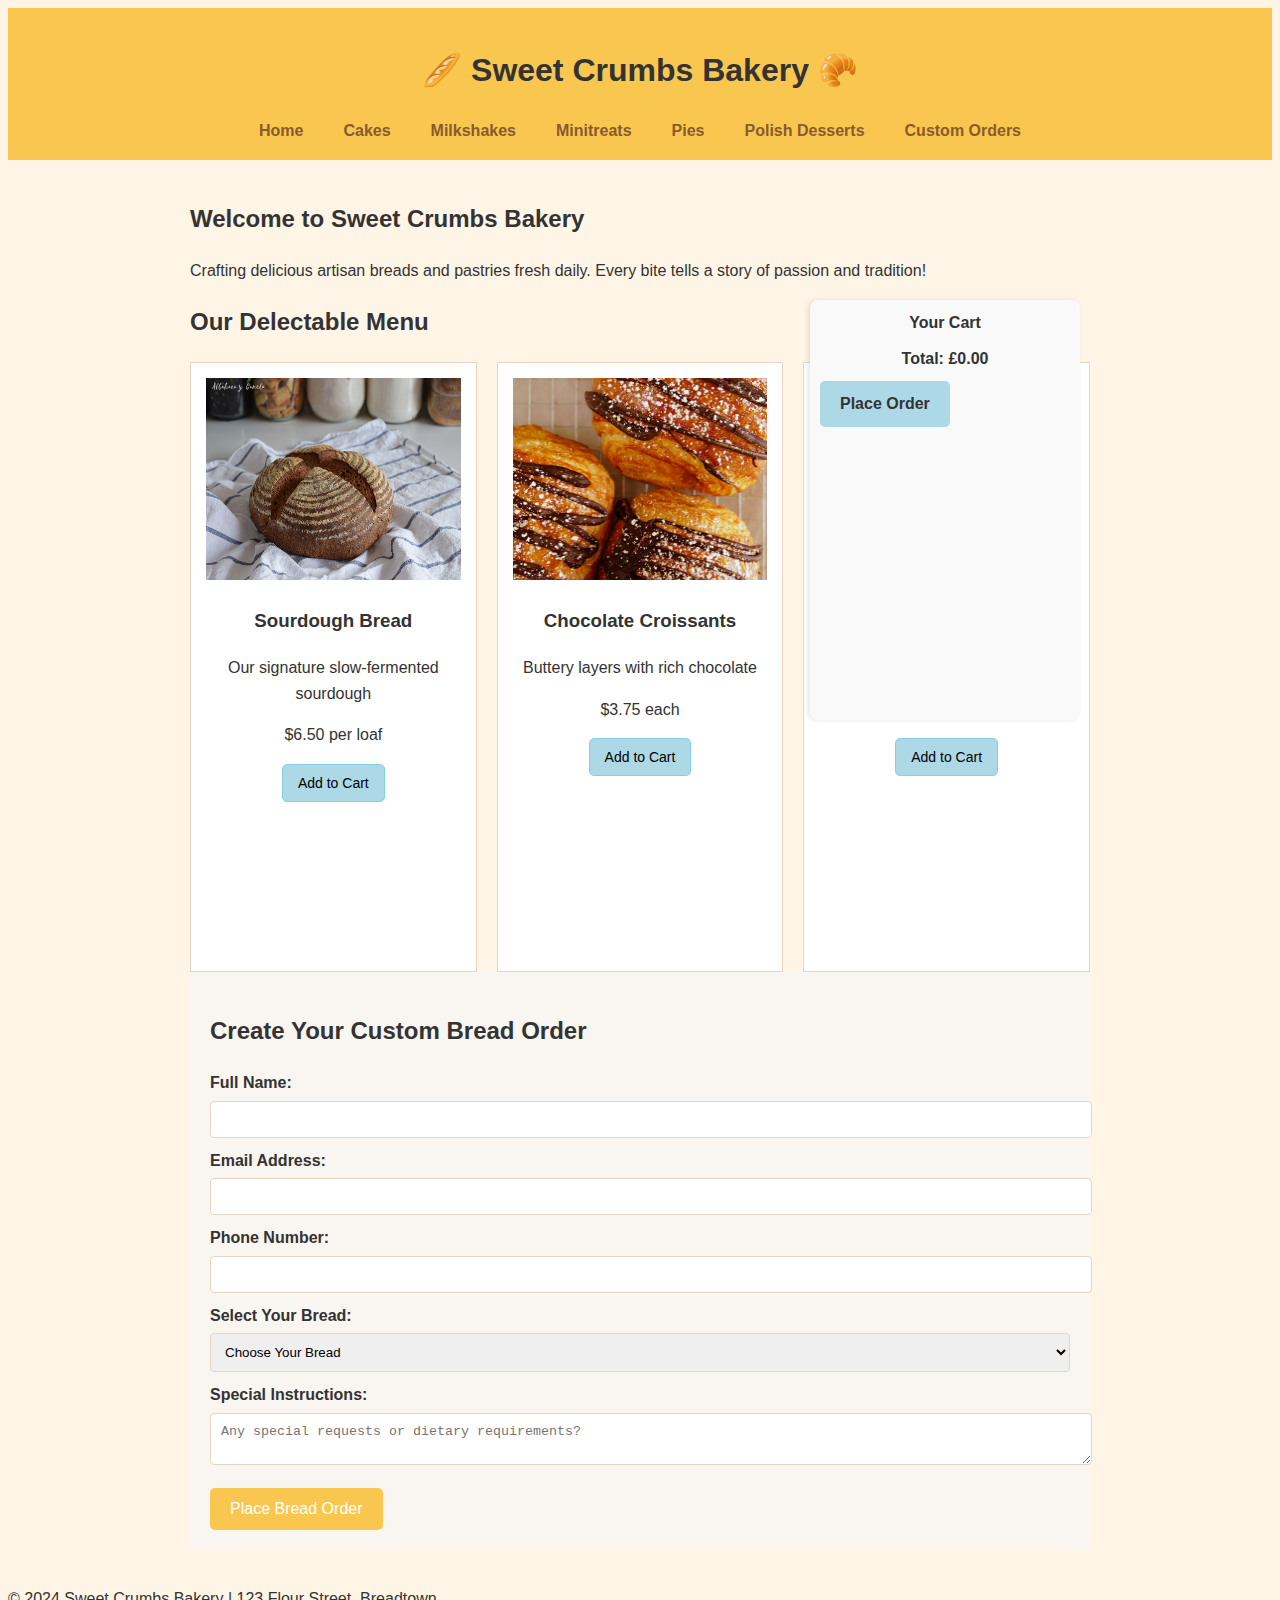
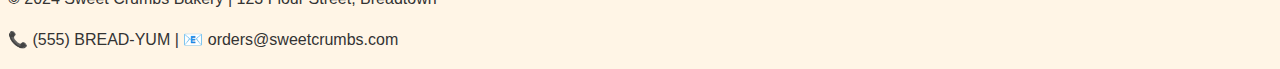
<file: index.html>
<!DOCTYPE html>
<html lang="en">
<head>
    <meta charset="UTF-8">
    <meta name="viewport" content="width=device-width, initial-scale=1.0">
    <title>Sweet Crumbs Bakery</title>
    <link rel="stylesheet" href="css/home.css">
    <link rel="icon" type="image/x-icon" href="/bread-favicon.ico">
    <meta name="description" content="Artisan bakery offering fresh bread, pastries, and custom cakes">
</head>

<style>
    button {
    background-color: #add8e6;
    color: #000;
    border: 1px solid #87ceeb;
    border-radius: 5px;
    padding: 10px 15px;
    font-size: 14px;
    cursor: pointer;
    transition: background-color 0.3s ease, transform 0.2s ease;
}

button:hover {
    background-color: #87ceeb; 
    transform: scale(1.05); 
}

.checkout-btn {
    display: inline-block;
    background-color: #add8e6;
    color: #333;
    padding: 10px 20px;
    border-radius: 5px;
    text-decoration: none;
    font-weight: bold;
    text-align: center;
    cursor: pointer;
    transition: background-color 0.3s ease;
}

.checkout-btn:hover {
    background-color: #87ceeb;
}

    .cart-sidebar {
        width: 250px;
        height: 400px;
        background-color: #f9f9f9;
        padding: 10px;
        box-shadow: -2px 0 5px rgba(0, 0, 0, 0.1);
        position: absolute; 
        top: 300px; 
        right: 200px;
        border-radius: 8px;
        overflow-y: auto;
        z-index: 1000;
        transition: opacity 0.3s, visibility 0.3s;
        opacity: 1;
        visibility: visible;
    }
    .cart-sidebar.hidden {
        opacity: 0;
        visibility: hidden;
    }
    .cart-sidebar h2 {
        font-size: 16px;
        margin: 0 0 10px;
        text-align: center;
    }
    .cart-items {
        list-style-type: none;
        padding: 0;
        margin: 0;
    }
    .cart-item {
        display: flex;
        justify-content: space-between;
        align-items: center;
        padding: 5px 0;
        border-bottom: 1px solid #ddd;
    }
    .cart-item span {
        font-size: 14px;
    }
    .cart-sidebar .total {
        font-weight: bold;
        text-align: center;
        margin: 10px 0;
    }
    .checkout-form {
        font-size: 14px;
        margin-top: 10px;
    }
    .checkout-form input,
    .checkout-form button {
        width: 100%;
        margin: 5px 0;
        padding: 8px;
        font-size: 12px;
        box-sizing: border-box;
    }
    .checkout-form button {
        background-color: #f07a42;
        color: white;
        border: none;
        cursor: pointer;
    }
</style>

<body>
    <header>
        <h1>🥖 Sweet Crumbs Bakery 🥐</h1>
        <nav>
            <ul>
                <li><a href="index.html">Home</a></li>
                <li><a href="cakebycam.html">Cakes</a></li>
                <li><a href="Milkshakes.html">Milkshakes</a></li>
                <li><a href="Minitreats.html">Minitreats</a></li>
				<li><a href="pies.html">Pies</a></li>
                <li><a href="PolishDessert.html">Polish Desserts</a></li>
                <li><a href="Custom.html">Custom Orders</a></li>
            </ul>
        </nav>
    </header>

    <main>
        <section id="home">
            <h2>Welcome to Sweet Crumbs Bakery</h2>
            <p>Crafting delicious artisan breads and pastries fresh daily. Every bite tells a story of passion and tradition!</p>
        </section>

        <section id="menu">
            <h2>Our Delectable Menu</h2>
            <div class="product-grid">
                <div class="product-card">
                    <img src="images/bread.jpg" alt="Bread" style="width:100%; height:35%;">
                    <h3>Sourdough Bread</h3>
                    <p>Our signature slow-fermented sourdough</p>
                    <p>$6.50 per loaf</p>
                    <button class="add-to-cart" data-name="Bread" data-price="6.50">Add to Cart</button>
                </div>
                <div class="product-card">
                    <img src="images/choccroissants.jpg" alt="Chocolate Croissants" style="width:100%; height:35%;">
                    <h3>Chocolate Croissants</h3>
                    <p>Buttery layers with rich chocolate</p>
                    <p>$3.75 each</p>
                    <button class="add-to-cart" data-name="Choc. Croissants" data-price="3.75">Add to Cart</button>
                </div>
                <div class="product-card">
                    <img src="images/baguette.jpg" alt="Classic Baguette" style="width:100%; height:35%;">
                    <h3>Classic Baguette</h3>
                    <p>Crispy crust, soft interior</p>
                    <p>$4.25 each</p>
                    <button class="add-to-cart" data-name="Baguette" data-price="4.25">Add to Cart</button>
                </div>
            </div>
        </section>

        <form id="custom-order-form">
            <h2>Create Your Custom Bread Order</h2>
            
            <label for="name">Full Name:</label>
            <input type="text" id="name" name="name" required>
    
            <label for="email">Email Address:</label>
            <input type="email" id="email" name="email" required>
    
            <label for="phone">Phone Number:</label>
            <input type="tel" id="phone" name="phone">
    
            <label for="base-bread">Select Your Bread:</label>
            <select id="base-bread" name="base-bread" required>
                <option value="">Choose Your Bread</option>
                <option value="sourdough">Sourdough Bread</option>
                <option value="chocolate-croissant">Chocolate Croissants</option>
                <option value="classic-baguette">Classic Baguette</option>
            </select>
    
            <label for="special-instructions">Special Instructions:</label>
            <textarea id="special-instructions" name="special-instructions" placeholder="Any special requests or dietary requirements?"></textarea>
    
            <button type="submit" class="submit-btn">Place Bread Order</button>
        </form>
    
        <script>
            document.getElementById('custom-order-form').addEventListener('submit', function(e) {
                e.preventDefault();
                alert('Thank you for your custom bread order! We will prepare your delicious creation soon.');
            });
        </script>
    </main>
    </main>

    <footer>
        <p>© 2024 Sweet Crumbs Bakery | 123 Flour Street, Breadtown</p>
        <p>📞 (555) BREAD-YUM | 📧 orders@sweetcrumbs.com</p>
    </footer>

    <script>
        // Simple form validation
        document.querySelector('form').addEventListener('submit', function(e) {
            e.preventDefault();
            alert('Thank you for your order request! We\'ll get back to you soon.');
        });
    </script>

<div class="cart-sidebar" id="cart-sidebar">
    <h2>Your Cart</h2>
    <ul class="cart-items">
        
    </ul>
    <div class="total">Total: £<span id="cart-total">0.00</span></div>
    <div class="checkout-link">
        <a href="checkout.html" class="checkout-btn">Place Order</a>
    </div>
</div>

<script>
    
    let cart = JSON.parse(localStorage.getItem('cart')) || [];
    const cartItemsContainer = document.querySelector('.cart-items');
    const cartTotal = document.getElementById('cart-total');

    function updateCart() {
        cartItemsContainer.innerHTML = '';
        let total = 0;

        cart.forEach((item, index) => {
            total += item.price * item.quantity;

            const cartItem = document.createElement('li');
            cartItem.classList.add('cart-item');
            cartItem.innerHTML = `
                <span>${item.name} x${item.quantity}</span>
                <span>£${(item.price * item.quantity).toFixed(2)}</span>
                <button onclick="removeFromCart(${index})">Remove</button>
            `;
            cartItemsContainer.appendChild(cartItem);
        });

        cartTotal.textContent = total.toFixed(2);
        localStorage.setItem('cart', JSON.stringify(cart));
    }

    function addToCart(name, price) {
        const existingItem = cart.find(item => item.name === name);
        if (existingItem) {
            existingItem.quantity++;
        } else {
            cart.push({ name, price: parseFloat(price), quantity: 1 });
        }
        updateCart();
    }

    function removeFromCart(index) {
        cart.splice(index, 1);
        updateCart();
    }

    document.querySelectorAll('.add-to-cart').forEach(button => {
        button.addEventListener('click', () => {
            const name = button.getAttribute('data-name');
            const price = button.getAttribute('data-price');
            addToCart(name, price);
        });
    });

    updateCart();
</script>

</body>
</html>
</file>
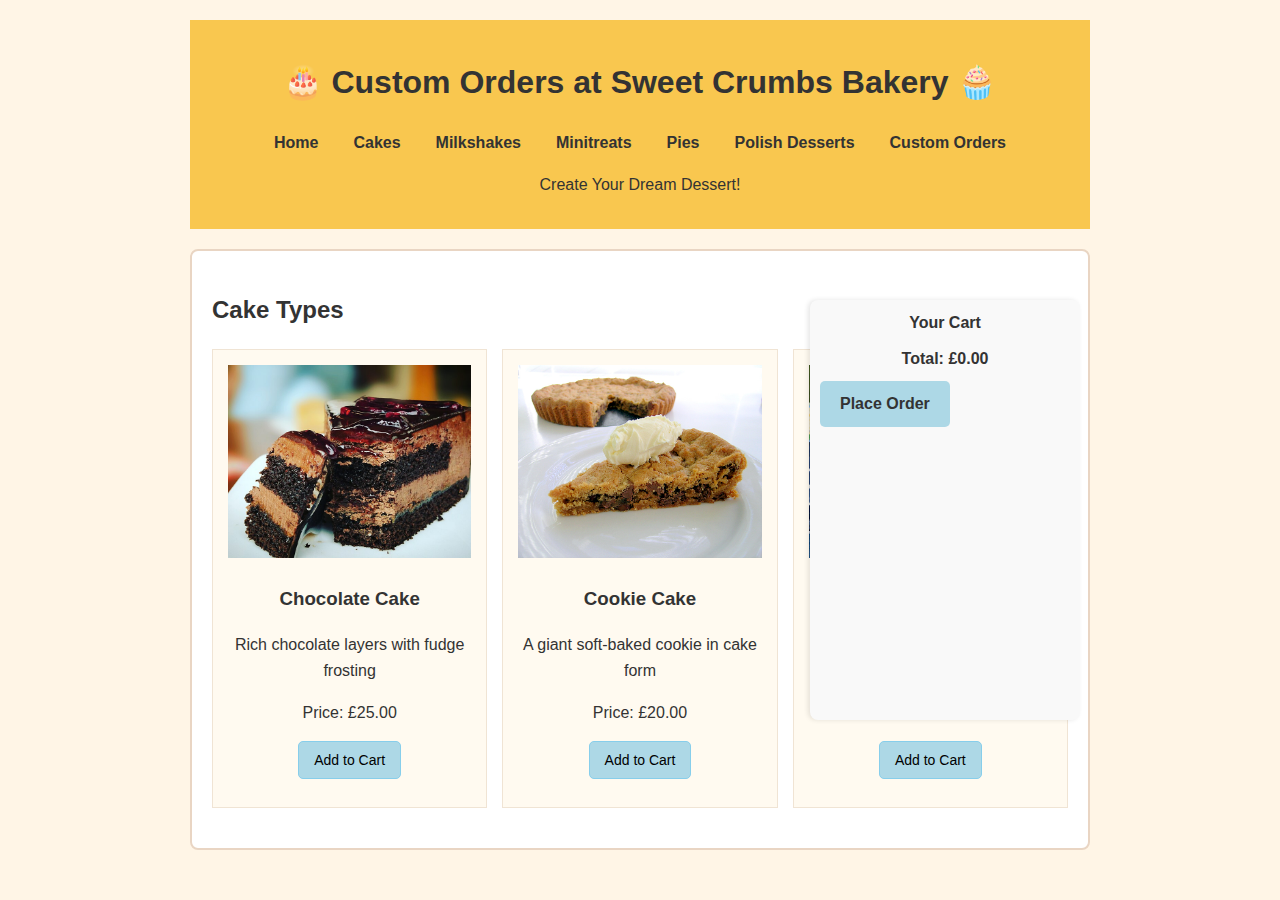
<file: cakebycam.html>
<!DOCTYPE html>
<html lang="en">
<head>
    <link rel="stylesheet" href="css/cakes.css">
    <meta charset="UTF-8">
    <meta name="viewport" content="width=device-width, initial-scale=1.0">
    <title>Custom Orders | Sweet Crumbs Bakery</title>
</head>

<style>
    button {
    background-color: #add8e6;
    color: #000;
    border: 1px solid #87ceeb;
    border-radius: 5px;
    padding: 10px 15px;
    font-size: 14px;
    cursor: pointer;
    transition: background-color 0.3s ease, transform 0.2s ease;
}

button:hover {
    background-color: #87ceeb; 
    transform: scale(1.05); 
}

.checkout-btn {
    display: inline-block;
    background-color: #add8e6;
    color: #333;
    padding: 10px 20px;
    border-radius: 5px;
    text-decoration: none;
    font-weight: bold;
    text-align: center;
    cursor: pointer;
    transition: background-color 0.3s ease;
}

.checkout-btn:hover {
    background-color: #87ceeb;
}

    .cart-sidebar {
        width: 250px;
        height: 400px;
        background-color: #f9f9f9;
        padding: 10px;
        box-shadow: -2px 0 5px rgba(0, 0, 0, 0.1);
        position: absolute; 
        top: 300px; 
        right: 200px;
        border-radius: 8px;
        overflow-y: auto;
        z-index: 1000;
        transition: opacity 0.3s, visibility 0.3s;
        opacity: 1;
        visibility: visible;
    }
    .cart-sidebar.hidden {
        opacity: 0;
        visibility: hidden;
    }
    .cart-sidebar h2 {
        font-size: 16px;
        margin: 0 0 10px;
        text-align: center;
    }
    .cart-items {
        list-style-type: none;
        padding: 0;
        margin: 0;
    }
    .cart-item {
        display: flex;
        justify-content: space-between;
        align-items: center;
        padding: 5px 0;
        border-bottom: 1px solid #ddd;
    }
    .cart-item span {
        font-size: 14px;
    }
    .cart-sidebar .total {
        font-weight: bold;
        text-align: center;
        margin: 10px 0;
    }
    .checkout-form {
        font-size: 14px;
        margin-top: 10px;
    }
    .checkout-form input,
    .checkout-form button {
        width: 100%;
        margin: 5px 0;
        padding: 8px;
        font-size: 12px;
        box-sizing: border-box;
    }
    .checkout-form button {
        background-color: #f07a42;
        color: white;
        border: none;
        cursor: pointer;
    }
</style>

<body>
    <header>
        <h1>🎂 Custom Orders at Sweet Crumbs Bakery 🧁</h1>
         <nav>
            <ul>
                <li><a href="index.html">Home</a></li>
                <li><a href="cakebycam.html">Cakes</a></li>
                <li><a href="Milkshakes.html">Milkshakes</a></li>
                <li><a href="Minitreats.html">Minitreats</a></li>
				<li><a href="pies.html">Pies</a></li>
                <li><a href="PolishDessert.html">Polish Desserts</a></li>
                <li><a href="Custom.html">Custom Orders</a></li>
            </ul>
        </nav>
        <p>Create Your Dream Dessert!</p>
    </header>

    <section class="custom-order-section">
        <h2>Cake Types</h2>
        <div class="cake-options">
            <div class="cake-type">
                <img src="images/chocolatecake.jpg" alt="Chcocolate Cake" style="width:100%; height:45%;">
                <h3>Chocolate Cake</h3>
                <p>Rich chocolate layers with fudge frosting</p>
                <p>Price: £25.00</p>
                <button class="add-to-cart" data-name="Chcocolate Cake" data-price="25">Add to Cart</button>
            </div>
            <div class="cake-type">
                <img src="images/cookiecake.jpg" alt="Cookie Cake" style="width:100%; height:45%;">
                <h3>Cookie Cake</h3>
                <p>A giant soft-baked cookie in cake form</p>
                <p>Price: £20.00</p>
                <button class="add-to-cart" data-name="Cookie Cake" data-price="20">Add to Cart</button>
            </div>
            <div class="cake-type">
                <img src="images/strawberrycake.jpg" alt="Strawberry Cake" style="width:100%; height:45%;">
                <h3>Strawberry Cake</h3>
                <p>Fresh strawberries blended into every bite</p>
                <p>Price: £30.00</p>
                <button class="add-to-cart" data-name="Strawberry Cake" data-price="30">Add to Cart</button>
            </div>
        </div>
    </section>


    <div class="cart-sidebar" id="cart-sidebar">
        <h2>Your Cart</h2>
        <ul class="cart-items">
            
        </ul>
        <div class="total">Total: £<span id="cart-total">0.00</span></div>
        <div class="checkout-link">
            <a href="checkout.html" class="checkout-btn">Place Order</a>
        </div>
    </div>

<script>
    
    let cart = JSON.parse(localStorage.getItem('cart')) || [];
    const cartItemsContainer = document.querySelector('.cart-items');
    const cartTotal = document.getElementById('cart-total');

    function updateCart() {
        cartItemsContainer.innerHTML = '';
        let total = 0;

        cart.forEach((item, index) => {
            total += item.price * item.quantity;

            const cartItem = document.createElement('li');
            cartItem.classList.add('cart-item');
            cartItem.innerHTML = `
                <span>${item.name} x${item.quantity}</span>
                <span>£${(item.price * item.quantity).toFixed(2)}</span>
                <button onclick="removeFromCart(${index})">Remove</button>
            `;
            cartItemsContainer.appendChild(cartItem);
        });

        cartTotal.textContent = total.toFixed(2);
        localStorage.setItem('cart', JSON.stringify(cart));
    }

    function addToCart(name, price) {
        const existingItem = cart.find(item => item.name === name);
        if (existingItem) {
            existingItem.quantity++;
        } else {
            cart.push({ name, price: parseFloat(price), quantity: 1 });
        }
        updateCart();
    }

    function removeFromCart(index) {
        cart.splice(index, 1);
        updateCart();
    }

    document.querySelectorAll('.add-to-cart').forEach(button => {
        button.addEventListener('click', () => {
            const name = button.getAttribute('data-name');
            const price = button.getAttribute('data-price');
            addToCart(name, price);
        });
    });

    updateCart();
</script>

</body>
</html>
</file>
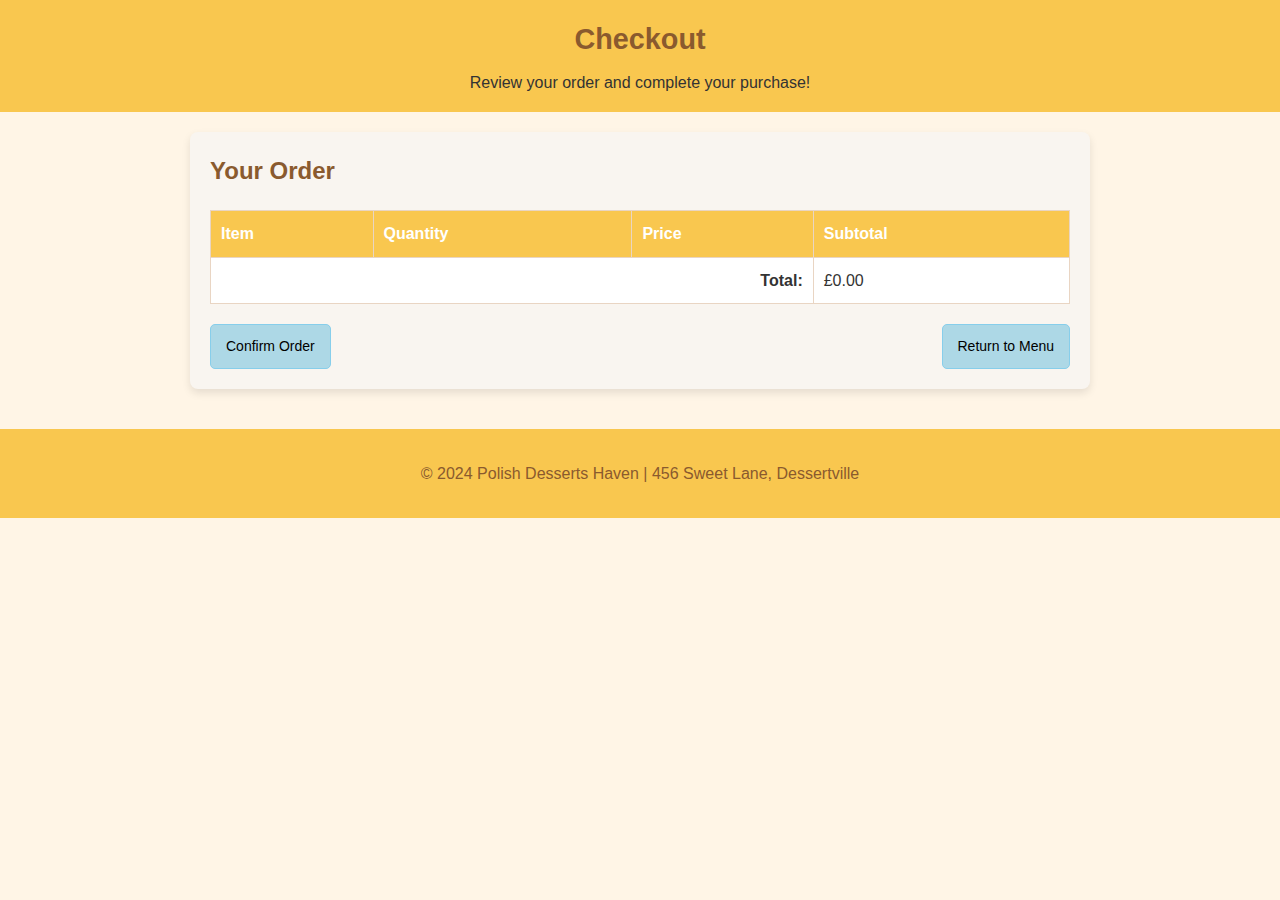
<file: checkout.html>
<!DOCTYPE html>
<html lang="en">
<head>
    <meta charset="UTF-8">
    <meta name="viewport" content="width=device-width, initial-scale=1.0">
    <title>Checkout | Polish Desserts Haven</title>
    <link rel="stylesheet" href="css/checkout.css">
</head>
<body>
    <header>
        <h1>Checkout</h1>
        <p>Review your order and complete your purchase!</p>
    </header>

    <main>
        <section id="checkout">
            <h2>Your Order</h2>
            <table id="checkout-table">
                <thead>
                    <tr>
                        <th>Item</th>
                        <th>Quantity</th>
                        <th>Price</th>
                        <th>Subtotal</th>
                    </tr>
                </thead>
                <tbody id="cart-items">
                    <!-- Items will be dynamically added here -->
                </tbody>
                <tfoot>
                    <tr>
                        <td colspan="3" style="text-align: right;"><strong>Total:</strong></td>
                        <td id="cart-total">£0.00</td>
                    </tr>
                </tfoot>
            </table>

            <div class="checkout-actions">
                <button id="confirm-order-btn" class="light-blue-btn">Confirm Order</button>
                <a href="index.html" class="light-blue-btn">Return to Menu</a>
            </div>
        </section>
    </main>

    <footer>
        <p>© 2024 Polish Desserts Haven | 456 Sweet Lane, Dessertville</p>
    </footer>

    <script>
        // Simulate cart items from localStorage or previous data
        const cart = JSON.parse(localStorage.getItem('cart')) || [
            { name: "Kremówka", quantity: 1, price: 40 },
            { name: "Makowiec", quantity: 2, price: 30 },
            { name: "Szarlotka", quantity: 1, price: 35 }
        ];

        const cartItemsContainer = document.getElementById('cart-items');
        const cartTotal = document.getElementById('cart-total');

        function updateCartTable() {
            let total = 0;
            cartItemsContainer.innerHTML = ''; // Clear current table
            cart.forEach(item => {
                const subtotal = item.quantity * item.price;
                total += subtotal;

                const row = document.createElement('tr');
                row.innerHTML = `
                    <td>${item.name}</td>
                    <td>${item.quantity}</td>
                    <td>£${item.price.toFixed(2)}</td>
                    <td>£${subtotal.toFixed(2)}</td>
                `;
                cartItemsContainer.appendChild(row);
            });
            cartTotal.textContent = `£${total.toFixed(2)}`;
        }

        updateCartTable();

        document.getElementById('confirm-order-btn').addEventListener('click', () => {
            alert('Thank you for your order! Your desserts will be prepared soon.');
            localStorage.removeItem('cart');
            window.location.href = 'index.html';
        });
    </script>
</body>
</html>
</file>
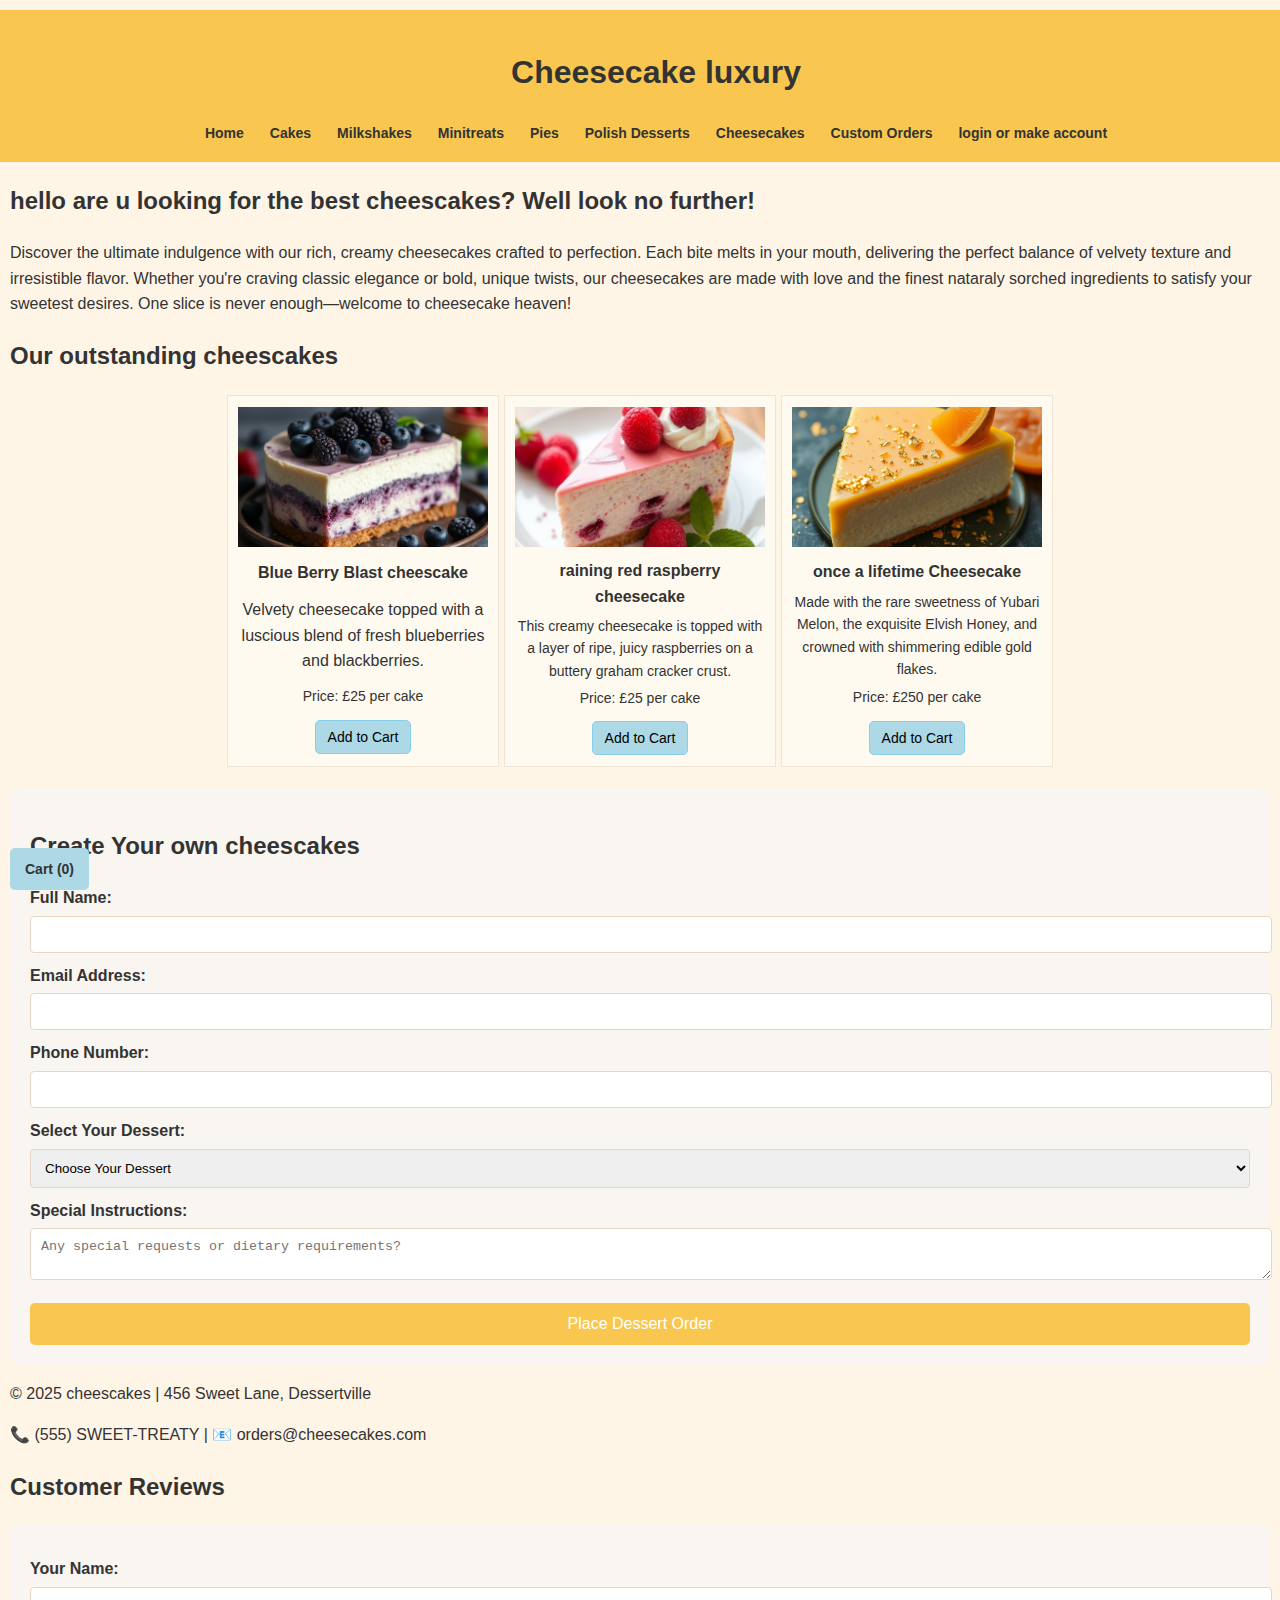
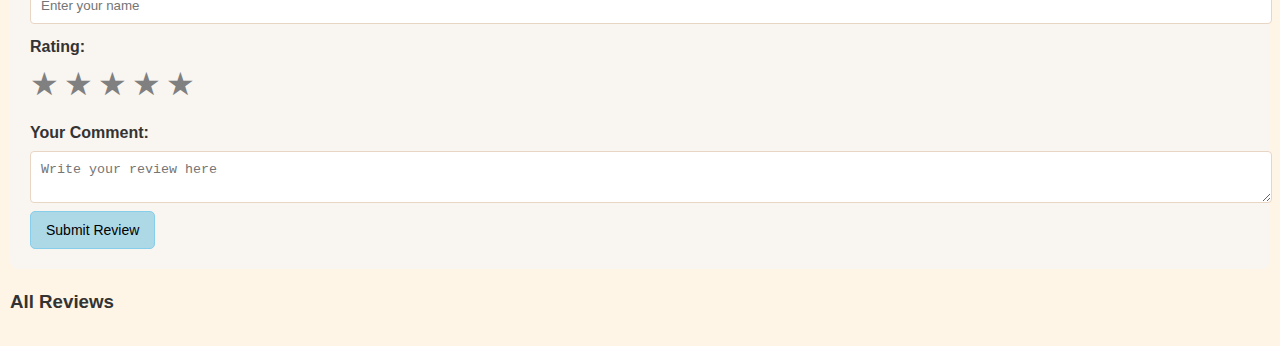
<file: cheesecakes.html>
<!DOCTYPE html>
<html lang="en">
<head>
    <meta charset="UTF-8">
    <meta name="viewport" content="width=device-width, initial-scale=1.0">
    <title>Cheesecake Affair"</title>
    <link rel="stylesheet" href="css/cheescakes.css">
    <link rel="icon" type="image/x-icon" href="/dessert-favicon.ico">
    <meta name="description" content="Rich, creamy, and irresistibly cheescakes">
</head>
<body>
    <header>
        <h1>Cheesecake luxury</h1>
        <nav>
            <ul>
                <li><a href="index.html">Home</a></li>
                <li><a href="cakebycam.html">Cakes</a></li>
                <li><a href="Milkshakes.html">Milkshakes</a></li>
                <li><a href="Minitreats.html">Minitreats</a></li>
				<li><a href="pies.html">Pies</a></li>
                <li><a href="PolishDessert.html">Polish Desserts</a></li>
                <li><a href="cheesecakes.html">Cheesecakes</a></li>
                <li><a href="Custom.html">Custom Orders</a></li>
                <li><a href="register.html">login or make account</a></li>
            </ul>
        </nav>
    </header>
    
<style>
        button {
    background-color: #add8e6;
    color: #000;
    border: 1px solid #87ceeb;
    border-radius: 5px;
    padding: 10px 15px;
    font-size: 14px;
    cursor: pointer;
    transition: background-color 0.3s ease, transform 0.2s ease;
}

button:hover {
    background-color: #87ceeb;
    transform: scale(1.05);
}

.checkout-btn {
    display: inline-block;
    background-color: #add8e6;
    color: #333;
    padding: 10px 20px;
    border-radius: 5px;
    text-decoration: none;
    font-weight: bold;
    text-align: center;
    cursor: pointer;
    transition: background-color 0.3s ease;
}

.checkout-btn:hover {
    background-color: #87ceeb;
}

    .cart-sidebar {
        width: 250px;
        height: 400px;
        background-color: #f9f9f9;
        padding: 10px;
        box-shadow: -2px 0 5px rgba(0, 0, 0, 0.1);
        position: absolute; 
        top: 300px; 
        right: 200px;
        border-radius: 8px;
        overflow-y: auto;
        z-index: 1000;
        transition: opacity 0.3s, visibility 0.3s;
        opacity: 1;
        visibility: visible;
    }
    .cart-sidebar.hidden {
        opacity: 0;
        visibility: hidden;
    }
    .cart-sidebar h2 {
        font-size: 16px;
        margin: 0 0 10px;
        text-align: center;
    }
    .cart-items {
        list-style-type: none;
        padding: 0;
        margin: 0;
    }
    .cart-item {
        display: flex;
        justify-content: space-between;
        align-items: center;
        padding: 5px 0;
        border-bottom: 1px solid #ddd;
    }
    .cart-item span {
        font-size: 14px;
    }
    .cart-sidebar .total {
        font-weight: bold;
        text-align: center;
        margin: 10px 0;
    }
    .checkout-form {
        font-size: 14px;
        margin-top: 10px;
    }
    .checkout-form input,
    .checkout-form button {
        width: 100%;
        margin: 5px 0;
        padding: 8px;
        font-size: 12px;
        box-sizing: border-box;
    }
    .checkout-form button {
        background-color: #f07a42;
        color: white;
        border: none;
        cursor: pointer;
    }
</style>
    
    <main>
        <section id="home">
            <h2>hello are u looking for the best cheescakes? Well look no further!</h2>
            <p>Discover the ultimate indulgence with our rich, creamy cheesecakes crafted to perfection. Each bite melts in your mouth, delivering the perfect balance of velvety texture and irresistible flavor. Whether you're craving classic elegance or bold, unique twists, our cheesecakes are made with love and the finest nataraly sorched ingredients to satisfy your sweetest desires. One slice is never enough—welcome to cheesecake heaven!</p>
        </section>

        <section id="menu">
    <h2>Our outstanding cheescakes</h2>
    <div class="product-grid">
        <div class="product-card">
            <img src="images/blueberrycheescake.jpg" alt="blueberrycheescake" style="width:100%; height:40%;">
            <h3>Blue Berry Blast cheescake</h3>
            </p>Velvety cheesecake topped with a luscious blend of fresh blueberries and blackberries.</p>
            <p>Price: £25 per cake</p>
            <button class="add-to-cart" data-name="blueberrycheescake" data-price="25">Add to Cart</button>
        </div>
        <div class="product-card">
            <img src="images/raspberrycheesecake.jpg" alt="raspberrycheesecake" style="width:100%; height:40%;">
            <h3>raining red raspberry cheesecake</h3>
            <p>This creamy cheesecake is topped with a layer of ripe, juicy raspberries on a buttery graham cracker crust.</p>
            <p>Price: £25 per cake</p>
            <button class="add-to-cart" data-name="raspberrycheesecake" data-price="25">Add to Cart</button>
        </div>
        <div class="product-card">
            <img src="images/richrichcheesecake.jpg" alt="richrichcheesecake" style="width:100%; height:40%;">
            <h3>once a lifetime Cheesecake</h3>
            <p>Made with the rare sweetness of Yubari Melon, the exquisite Elvish Honey, and crowned with shimmering edible gold flakes.</p>
            <p>Price: £250 per cake</p>
            <button class="add-to-cart" data-name="richrichcheesecake" data-price="250">Add to Cart</button>
        
        </div>
        
    </div>
</section>


<form id="custom-order-form">
    <h2>Create Your own cheescakes</h2>
    
    <label for="name">Full Name:</label>
    <input type="text" id="name" name="name" required>

    <label for="email">Email Address:</label>
    <input type="email" id="email" name="email" required>

    <label for="phone">Phone Number:</label>
    <input type="tel" id="phone" name="phone">

    <label for="base-dessert">Select Your Dessert:</label>
    <select id="base-dessert" name="base-dessert" required>
        <option value="">Choose Your Dessert</option>
        <option value="blueberry blast cheescake">BBC</option>
        <option value="rocking red raspberry cheescake">RRRC</option>
        <option value="rich rich cheescake">Once a life time</option>
    </select>

    <label for="special-instructions">Special Instructions:</label>
    <textarea id="special-instructions" name="special-instructions" placeholder="Any special requests or dietary requirements?"></textarea>

    <button type="submit" class="submit-btn">Place Dessert Order</button>
</form>

<script>
    document.getElementById('custom-order-form').addEventListener('submit', function(e) {
        e.preventDefault();
        alert('Thank you for your custom cheesecake order! we know u will love it and We will prepare your delicious creation soon.');
    });
</script>

    </main>

    <footer>
        <p>© 2025 cheescakes | 456 Sweet Lane, Dessertville</p>
        <p>📞 (555) SWEET-TREATY | 📧 orders@cheesecakes.com</p>
    </footer>

    <script>
        // Simple form validation
        document.querySelector('form').addEventListener('submit', function(e) {
            e.preventDefault();
            alert('Thank you for your custom order request! We will be in touch soon.');
        });
    </script>

    <section id="reviews-section">
        <h2>Customer Reviews</h2>
        <form id="review-form">
            <label for="review-name">Your Name:</label>
            <input type="text" id="review-name" name="review-name" placeholder="Enter your name" required>
            
            <label for="review-rating">Rating:</label>
            <div id="star-rating">
                <span class="star" data-value="1">★</span>
                <span class="star" data-value="2">★</span>
                <span class="star" data-value="3">★</span>
                <span class="star" data-value="4">★</span>
                <span class="star" data-value="5">★</span>
            </div>
            <input type="hidden" id="rating-value" name="rating-value" required>
            
            <label for="review-comment">Your Comment:</label>
            <textarea id="review-comment" name="review-comment" placeholder="Write your review here" required></textarea>
            
            <button type="submit">Submit Review</button>
        </form>
        
        <h3>All Reviews</h3>
        <ul id="reviews-list"></ul>
    </section>

    <script>
        const reviewsList = document.getElementById('reviews-list');
        const reviewForm = document.getElementById('review-form');
        const stars = document.querySelectorAll('.star');
        const ratingValue = document.getElementById('rating-value');

        // Load saved reviews from localStorage
        function loadReviews() {
            const savedReviews = JSON.parse(localStorage.getItem('reviews')) || [];
            reviewsList.innerHTML = '';
            savedReviews.forEach(review => {
                const li = document.createElement('li');
                li.innerHTML = `<strong>${review.name}</strong> (${review.rating} ★): ${review.comment}`;
                reviewsList.appendChild(li);
            });
        }

        // Handle star rating selection
        stars.forEach(star => {
            star.addEventListener('click', () => {
                ratingValue.value = star.dataset.value;
                stars.forEach(s => s.style.color = s.dataset.value <= star.dataset.value ? 'gold' : 'grey');
            });
        });

        // Handle review form submission
        reviewForm.addEventListener('submit', function(e) {
            e.preventDefault();
            const name = document.getElementById('review-name').value;
            const rating = ratingValue.value;
            const comment = document.getElementById('review-comment').value;

            const newReview = { name, rating, comment };

            // Save review to localStorage
            const savedReviews = JSON.parse(localStorage.getItem('reviews')) || [];
            savedReviews.push(newReview);
            localStorage.setItem('reviews', JSON.stringify(savedReviews));

            // Reset form and reload reviews
            reviewForm.reset();
            stars.forEach(s => s.style.color = 'grey');
            loadReviews();
        });

        // Initialise reviews on page load
        loadReviews();
    </script>

<a href="checkout.html" class="cart-button" id="cart-toggle-btn">Cart (0)</a>
<div class="cart-sidebar" id="cart-sidebar">
    <h2>Your Cart</h2>
    <ul class="cart-items"></ul>
    <div class="total">Total: £<span id="cart-total">0.00</span></div>
    <div class="checkout-link">
        <a href="checkout.html" class="checkout-btn">Place Order</a>
    </div>
</div>

<script>
document.addEventListener('DOMContentLoaded', () => {
    let cart = [];
    try {
        const storedCart = localStorage.getItem('cart');
        cart = storedCart ? JSON.parse(storedCart) : [];
    } catch (error) {
        console.error('Error parsing cart from localStorage:', error);
        cart = [];
    }

    const cartItemsContainer = document.querySelector('.cart-items');
    const cartTotal = document.getElementById('cart-total');
    const cartSidebar = document.getElementById('cart-sidebar');
    const cartToggleBtn = document.getElementById('cart-toggle-btn');

    if (!cartItemsContainer || !cartTotal || !cartSidebar || !cartToggleBtn) {
        console.error('Required DOM elements not found');
        return;
    }

    function updateCart() {
        try {
            cartItemsContainer.innerHTML = '';
            let total = 0;
            let itemCount = 0;

            cart.forEach((item, index) => {
                if (!item.price || !item.quantity) {
                    console.warn('Invalid cart item:', item);
                    return;
                }
                total += item.price * item.quantity;
                itemCount += item.quantity;

                const cartItem = document.createElement('li');
                cartItem.classList.add('cart-item');
                cartItem.innerHTML = `
                    <span>${item.name} x${item.quantity}</span>
                    <span>£${(item.price * item.quantity).toFixed(2)}</span>
                    <button onclick="removeFromCart(${index})">Remove</button>
                `;
                cartItemsContainer.appendChild(cartItem);
            });

            cartTotal.textContent = total.toFixed(2);
            cartToggleBtn.textContent = `Cart (${itemCount})`;
            localStorage.setItem('cart', JSON.stringify(cart));
        } catch (error) {
            console.error('Error updating cart:', error);
        }
    }

    window.removeFromCart = function(index) {
        try {
            cart.splice(index, 1);
            updateCart();
        } catch (error) {
            console.error('Error removing item from cart:', error);
        }
    };

    function addToCart(name, price) {
        try {
            const priceValue = parseFloat(price);
            if (isNaN(priceValue)) {
                throw new Error('Invalid price value');
            }

            const existingItem = cart.find(item => item.name === name);
            if (existingItem) {
                existingItem.quantity++;
            } else {
                cart.push({ name, price: priceValue, quantity: 1 });
            }
            updateCart();
        } catch (error) {
            console.error('Error adding to cart:', error);
        }
    }

    const addToCartButtons = document.querySelectorAll('.add-to-cart');
    if (addToCartButtons.length === 0) {
        console.warn('No add-to-cart buttons found');
    }

    addToCartButtons.forEach(button => {
        button.addEventListener('click', () => {
            const name = button.getAttribute('data-name');
            const price = button.getAttribute('data-price');
            if (!name || !price) {
                console.error('Button missing data attributes:', button);
                return;
            }
            addToCart(name, price);
        });
    });

    updateCart();
});
</script>


</body>
</html>
</file>
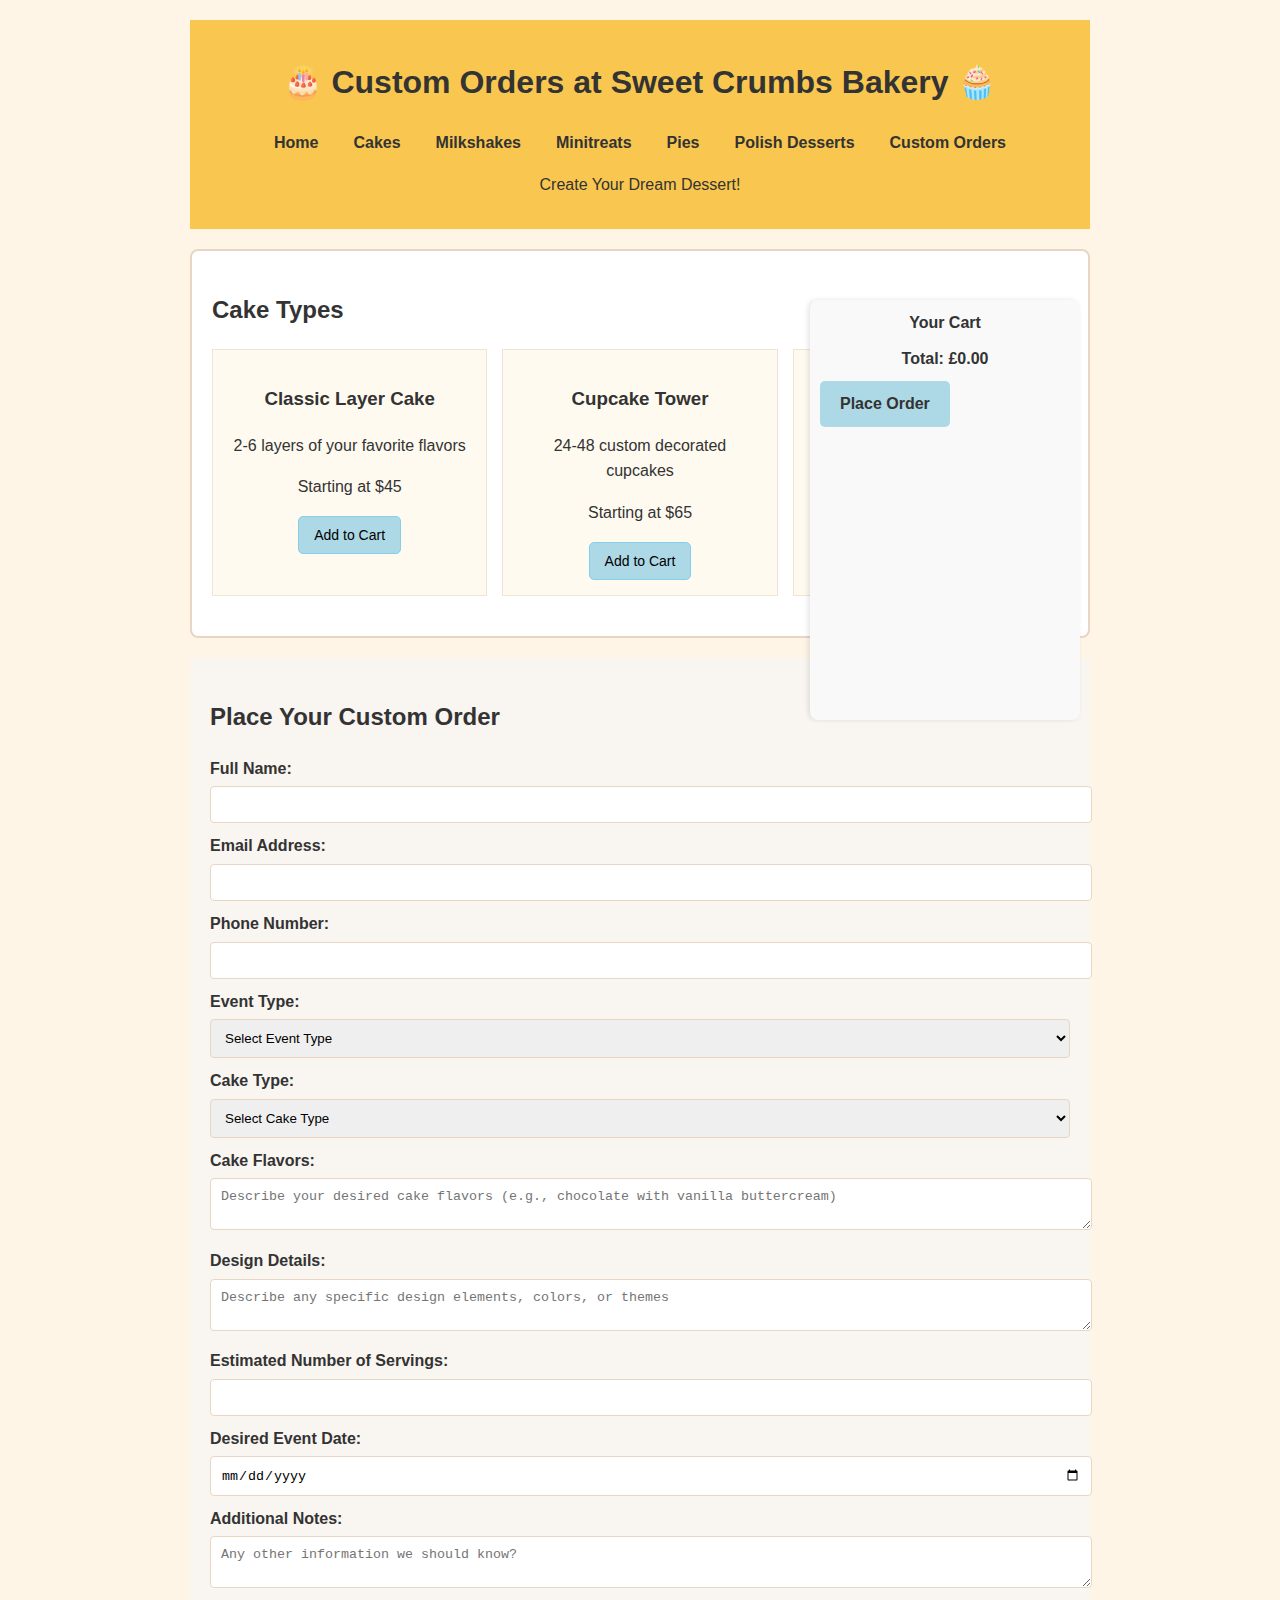
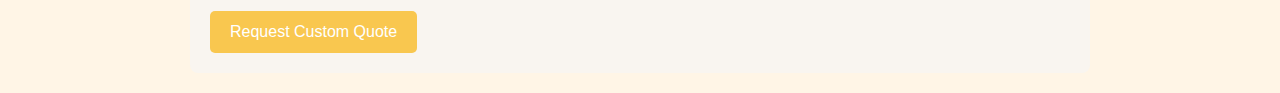
<file: Custom.html>
<!DOCTYPE html>
<html lang="en">
<head>
    <meta charset="UTF-8">
    <link rel="stylesheet" href="css/customorder.css">
    <meta name="viewport" content="width=device-width, initial-scale=1.0">
    <title>Custom Orders | Sweet Crumbs Bakery</title>
</head>

<style>
    button {
    background-color: #add8e6;
    color: #000;
    border: 1px solid #87ceeb;
    border-radius: 5px;
    padding: 10px 15px;
    font-size: 14px;
    cursor: pointer;
    transition: background-color 0.3s ease, transform 0.2s ease;
}

button:hover {
    background-color: #87ceeb;
    transform: scale(1.05);
}

.checkout-btn {
    display: inline-block;
    background-color: #add8e6;
    color: #333;
    padding: 10px 20px;
    border-radius: 5px;
    text-decoration: none;
    font-weight: bold;
    text-align: center;
    cursor: pointer;
    transition: background-color 0.3s ease;
}

.checkout-btn:hover {
    background-color: #87ceeb;
}

    .cart-sidebar {
        width: 250px;
        height: 400px;
        background-color: #f9f9f9;
        padding: 10px;
        box-shadow: -2px 0 5px rgba(0, 0, 0, 0.1);
        position: absolute; 
        top: 300px; 
        right: 200px;
        border-radius: 8px;
        overflow-y: auto;
        z-index: 1000;
        transition: opacity 0.3s, visibility 0.3s;
        opacity: 1;
        visibility: visible;
    }
    .cart-sidebar.hidden {
        opacity: 0;
        visibility: hidden;
    }
    .cart-sidebar h2 {
        font-size: 16px;
        margin: 0 0 10px;
        text-align: center;
    }
    .cart-items {
        list-style-type: none;
        padding: 0;
        margin: 0;
    }
    .cart-item {
        display: flex;
        justify-content: space-between;
        align-items: center;
        padding: 5px 0;
        border-bottom: 1px solid #ddd;
    }
    .cart-item span {
        font-size: 14px;
    }
    .cart-sidebar .total {
        font-weight: bold;
        text-align: center;
        margin: 10px 0;
    }
    .checkout-form {
        font-size: 14px;
        margin-top: 10px;
    }
    .checkout-form input,
    .checkout-form button {
        width: 100%;
        margin: 5px 0;
        padding: 8px;
        font-size: 12px;
        box-sizing: border-box;
    }
    .checkout-form button {
        background-color: #f07a42;
        color: white;
        border: none;
        cursor: pointer;
    }
</style>

<body>
    <header>
        <h1>🎂 Custom Orders at Sweet Crumbs Bakery 🧁</h1>
				 <nav>
            <ul>
                <li><a href="index.html">Home</a></li>
                <li><a href="cakebycam.html">Cakes</a></li>
                <li><a href="Milkshakes.html">Milkshakes</a></li>
                <li><a href="Minitreats.html">Minitreats</a></li>
				<li><a href="pies.html">Pies</a></li>
                <li><a href="PolishDessert.html">Polish Desserts</a></li>
                <li><a href="Custom.html">Custom Orders</a></li>
            </ul>
        </nav>
        <p>Create Your Dream Dessert!</p>
    </header>

    <section class="custom-order-section">
        <h2>Cake Types</h2>
        <div class="cake-options">
            <div class="cake-type">
                <h3>Classic Layer Cake</h3>
                <p>2-6 layers of your favorite flavors</p>
                <p>Starting at $45</p>
                <button class="add-to-cart" data-name="Classic Layer Cake" data-price="35">Add to Cart</button>
            </div>
            <div class="cake-type">
                <h3>Cupcake Tower</h3>
                <p>24-48 custom decorated cupcakes</p>
                <p>Starting at $65</p>
                <button class="add-to-cart" data-name="Cupcake Tower" data-price="35">Add to Cart</button>
            </div>
            <div class="cake-type">
                <h3>Special Occasion Cake</h3>
                <p>Intricate designs for weddings & events</p>
                <p>Starting at $125</p>
                <button class="add-to-cart" data-name="Special Occasion Cake" data-price="35">Add to Cart</button>
            </div>
        </div>
    </section>

    <form id="custom-order-form">
        <h2>Place Your Custom Order</h2>
        
        <label for="name">Full Name:</label>
        <input type="text" id="name" name="name" required>

        <label for="email">Email Address:</label>
        <input type="email" id="email" name="email" required>

        <label for="phone">Phone Number:</label>
        <input type="tel" id="phone" name="phone">

        <label for="event-type">Event Type:</label>
        <select id="event-type" name="event-type">
            <option value="">Select Event Type</option>
            <option value="birthday">Birthday</option>
            <option value="wedding">Wedding</option>
            <option value="graduation">Graduation</option>
            <option value="corporate">Corporate Event</option>
            <option value="other">Other</option>
        </select>

        <label for="cake-type">Cake Type:</label>
        <select id="cake-type" name="cake-type" required>
            <option value="">Select Cake Type</option>
            <option value="layer-cake">Classic Layer Cake</option>
            <option value="cupcake-tower">Cupcake Tower</option>
            <option value="special-occasion">Special Occasion Cake</option>
        </select>

        <label for="flavors">Cake Flavors:</label>
        <textarea id="flavors" name="flavors" placeholder="Describe your desired cake flavors (e.g., chocolate with vanilla buttercream)"></textarea>

        <label for="design-details">Design Details:</label>
        <textarea id="design-details" name="design-details" placeholder="Describe any specific design elements, colors, or themes"></textarea>

        <label for="servings">Estimated Number of Servings:</label>
        <input type="number" id="servings" name="servings" min="1" max="200">

        <label for="event-date">Desired Event Date:</label>
        <input type="date" id="event-date" name="event-date" required>

        <label for="additional-notes">Additional Notes:</label>
        <textarea id="additional-notes" name="additional-notes" placeholder="Any other information we should know?"></textarea>

        <button type="submit" class="submit-btn">Request Custom Quote</button>
    </form>

    <script>
        document.getElementById('custom-order-form').addEventListener('submit', function(e) {
            e.preventDefault();
            alert('Thank you for your custom order request! Our bakery team will review your details and contact you within 1-2 business days to discuss your dream dessert.');
        });
    </script>

<div class="cart-sidebar" id="cart-sidebar">
    <h2>Your Cart</h2>
    <ul class="cart-items">
        
    </ul>
    <div class="total">Total: £<span id="cart-total">0.00</span></div>
    <div class="checkout-link">
        <a href="checkout.html" class="checkout-btn">Place Order</a>
    </div>
</div>

<script>
    let cart = JSON.parse(localStorage.getItem('cart')) || [];
    const cartItemsContainer = document.querySelector('.cart-items');
    const cartTotal = document.getElementById('cart-total');

    function updateCart() {
        cartItemsContainer.innerHTML = '';
        let total = 0;

        cart.forEach((item, index) => {
            total += item.price * item.quantity;

            const cartItem = document.createElement('li');
            cartItem.classList.add('cart-item');
            cartItem.innerHTML = `
                <span>${item.name} x${item.quantity}</span>
                <span>£${(item.price * item.quantity).toFixed(2)}</span>
                <button onclick="removeFromCart(${index})">Remove</button>
            `;
            cartItemsContainer.appendChild(cartItem);
        });

        cartTotal.textContent = total.toFixed(2);
        localStorage.setItem('cart', JSON.stringify(cart));
    }

    function addToCart(name, price) {
        const existingItem = cart.find(item => item.name === name);
        if (existingItem) {
            existingItem.quantity++;
        } else {
            cart.push({ name, price: parseFloat(price), quantity: 1 });
        }
        updateCart();
    }

    function removeFromCart(index) {
        cart.splice(index, 1);
        updateCart();
    }

    document.querySelectorAll('.add-to-cart').forEach(button => {
        button.addEventListener('click', () => {
            const name = button.getAttribute('data-name');
            const price = button.getAttribute('data-price');
            addToCart(name, price);
        });
    });

    
    updateCart();
</script>

</body>
</html>
</file>
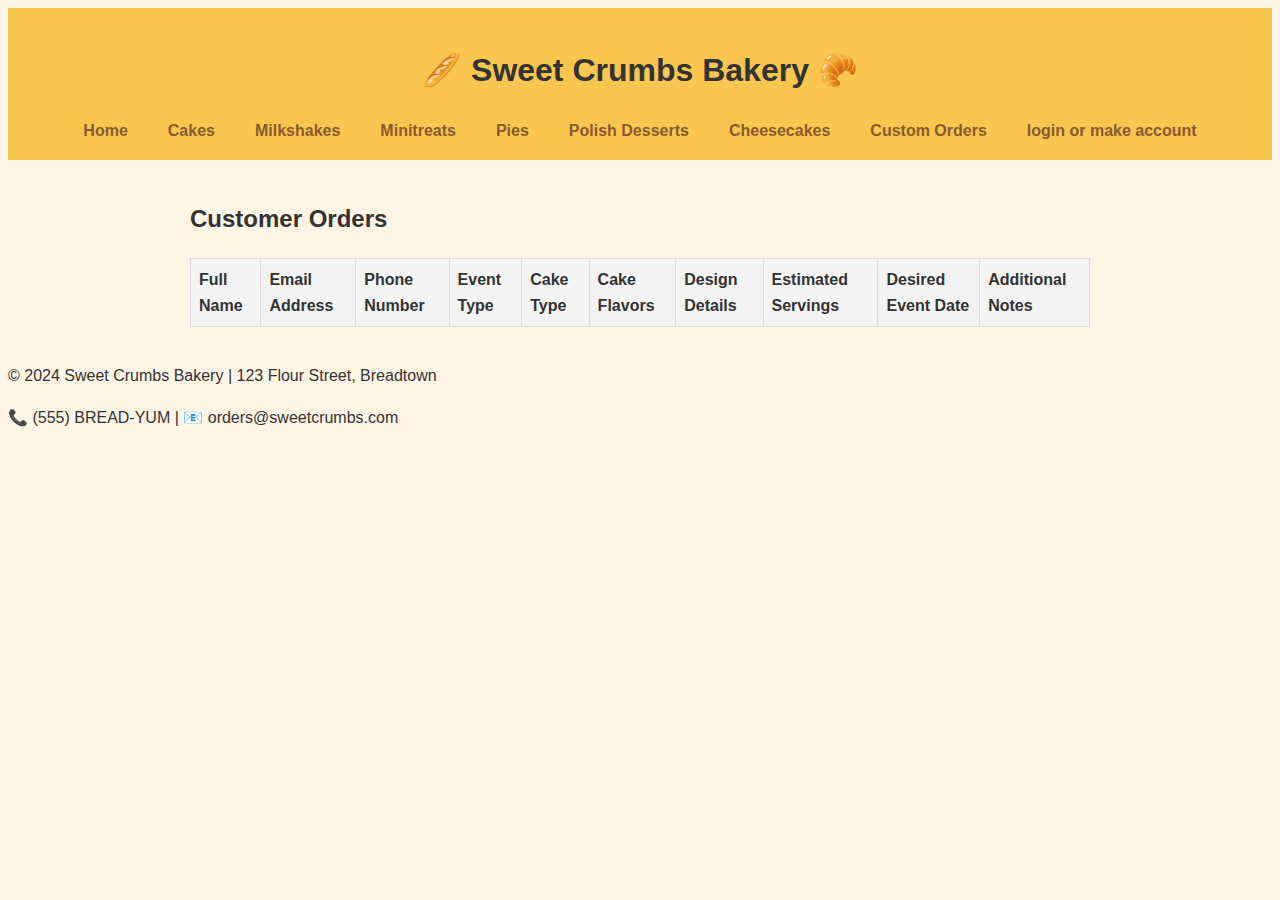
<file: custom_history.html>
<!DOCTYPE html>
<html lang="en">
<head>
    <meta charset="UTF-8">
    <meta name="viewport" content="width=device-width, initial-scale=1.0">
    <title>Sweet Crumbs Bakery</title>
    <link rel="stylesheet" href="css/home.css">
    <link rel="icon" type="image/x-icon" href="/bread-favicon.ico">
    <meta name="description" content="Artisan bakery offering fresh bread, pastries, and custom cakes">
    <style>
        table {
            width: 100%;
            border-collapse: collapse;
            margin-top: 20px;
        }

        th, td {
            border: 1px solid #ddd;
            padding: 8px;
            text-align: left;
        }

        th {
            background-color: #f4f4f4;
            font-weight: bold;
        }

        tr:nth-child(even) {
            background-color: #f9f9f9;
        }

        tr:hover {
            background-color: #f1f1f1;
        }
    </style>
</head>
<body>
<header>
    <h1>🥖 Sweet Crumbs Bakery 🥐</h1>
    <nav>
        <ul>
            <li><a href="index.html">Home</a></li>
            <li><a href="cakebycam.html">Cakes</a></li>
            <li><a href="Milkshakes.html">Milkshakes</a></li>
            <li><a href="Minitreats.html">Minitreats</a></li>
            <li><a href="pies.html">Pies</a></li>
            <li><a href="PolishDessert.html">Polish Desserts</a></li>
            <li><a href="cheesecakes.html">Cheesecakes</a></li>
            <li><a href="Custom.html">Custom Orders</a></li>
            <li><a href="register.html">login or make account</a></li>
        </ul>
    </nav>
</header>

<main>
    <h2>Customer Orders</h2>
    <table id="ordersTable">
        <thead>
        <tr>
            <th>Full Name</th>
            <th>Email Address</th>
            <th>Phone Number</th>
            <th>Event Type</th>
            <th>Cake Type</th>
            <th>Cake Flavors</th>
            <th>Design Details</th>
            <th>Estimated Servings</th>
            <th>Desired Event Date</th>
            <th>Additional Notes</th>
        </tr>
        </thead>
        <tbody>
        </tbody>
    </table>
</main>

<footer>
    <p>© 2024 Sweet Crumbs Bakery | 123 Flour Street, Breadtown</p>
    <p>📞 (555) BREAD-YUM | 📧 orders@sweetcrumbs.com</p>
</footer>

<script>
    async function fetchOrders() {
        try {
            // Make a POST request to the Lambda endpoint with the action in the request body
            const response = await fetch('https://5e9yqzr57c.execute-api.eu-north-1.amazonaws.com/prod/customorder', {
                method: 'POST',
                headers: {
                    'Content-Type': 'application/json',
                },
                body: JSON.stringify({ action: 'retrieve' }), // Include action in the body
            });

            const responseData = await response.json();

            // Check if the response contains a valid data array
            if (responseData && Array.isArray(responseData.data)) {
                const tableBody = document.querySelector('#ordersTable tbody');
                tableBody.innerHTML = ''; // Clear any previous rows

                responseData.data.forEach(order => {
                    const row = document.createElement('tr');

                    row.innerHTML = `
                        <td>${order.full_name || ''}</td>
                        <td>${order.email_address || ''}</td>
                        <td>${order.phone_number || ''}</td>
                        <td>${order.event_type || ''}</td>
                        <td>${order.cake_type || ''}</td>
                        <td>${order.cake_flavors || ''}</td>
                        <td>${order.design_details || ''}</td>
                        <td>${order.estimated_servings || ''}</td>
                        <td>${order.desired_event_date || ''}</td>
                        <td>${order.additional_notes || ''}</td>
                    `;

                    tableBody.appendChild(row);
                });
            } else {
                console.error('Unexpected response data:', responseData);
            }
        } catch (error) {
            console.error('Error fetching orders:', error);
        }
    }

    document.addEventListener('DOMContentLoaded', fetchOrders);
</script>
</body>
</html>
</file>
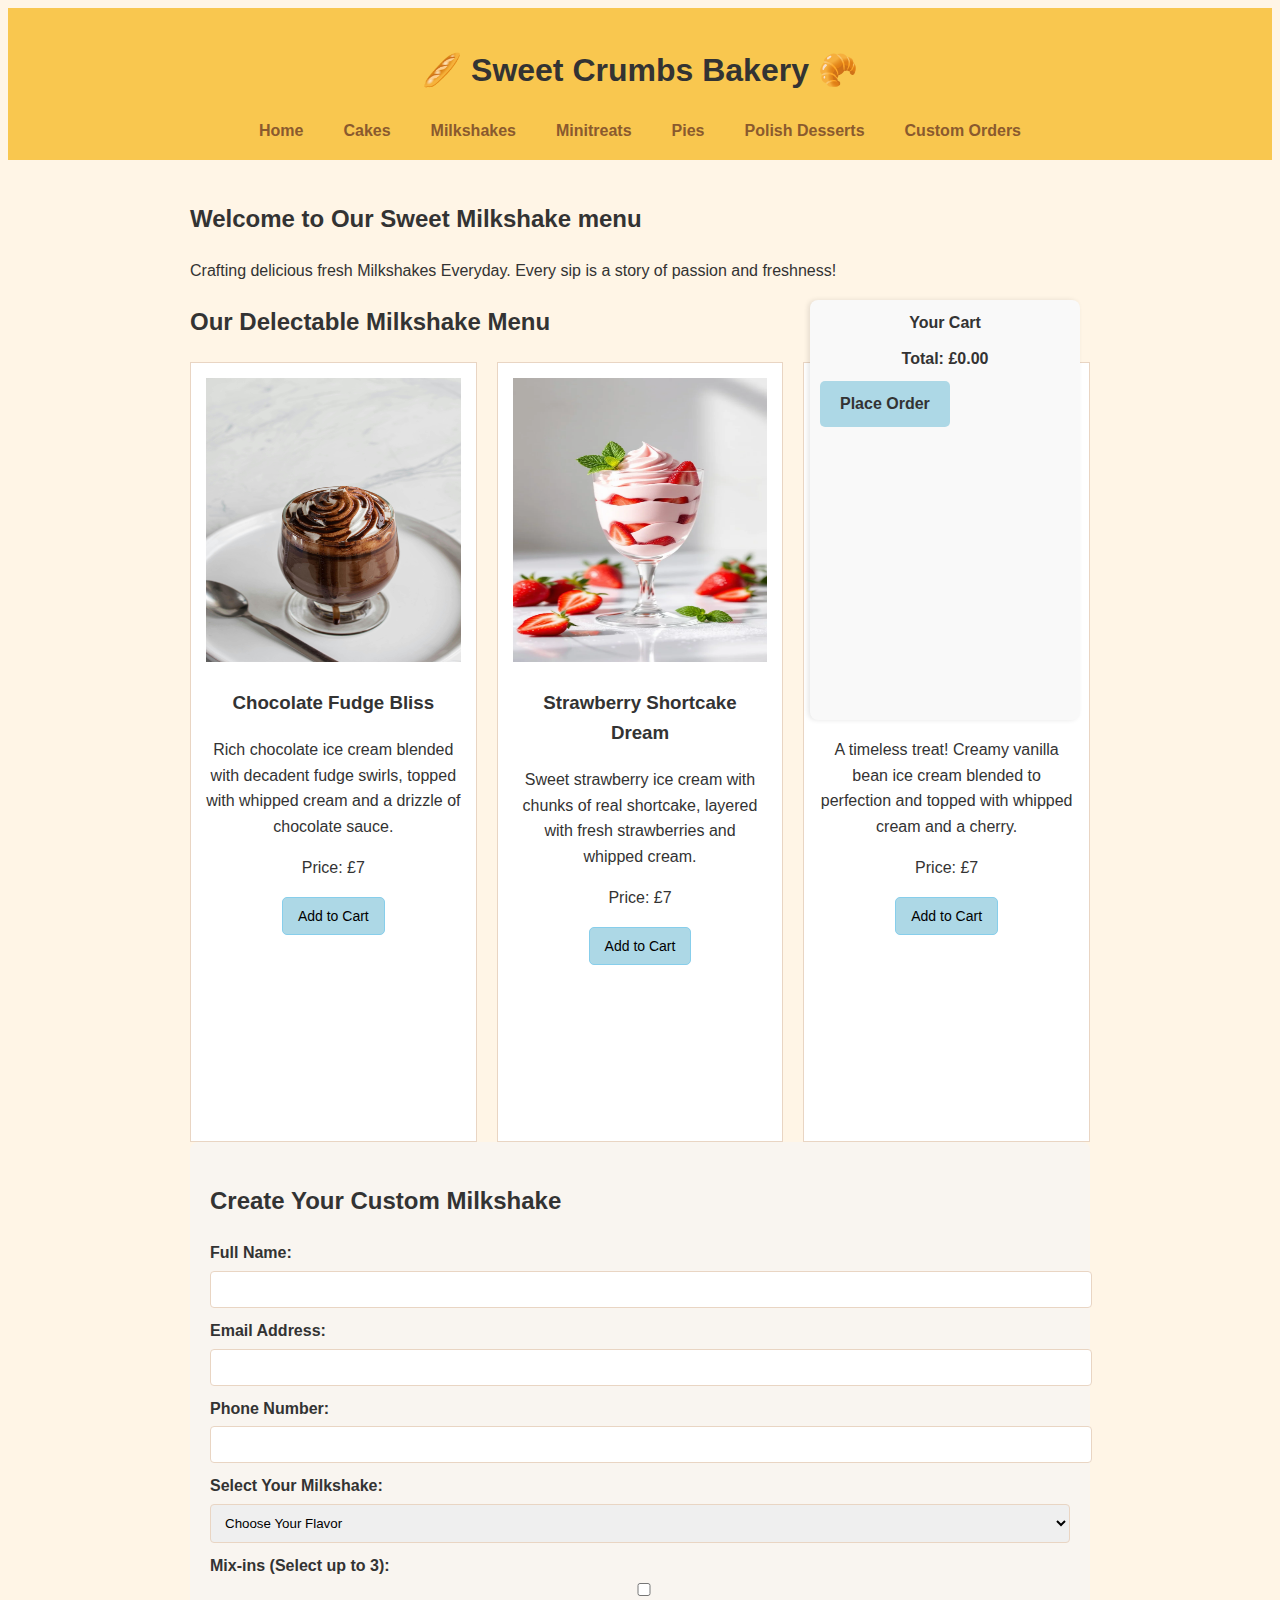
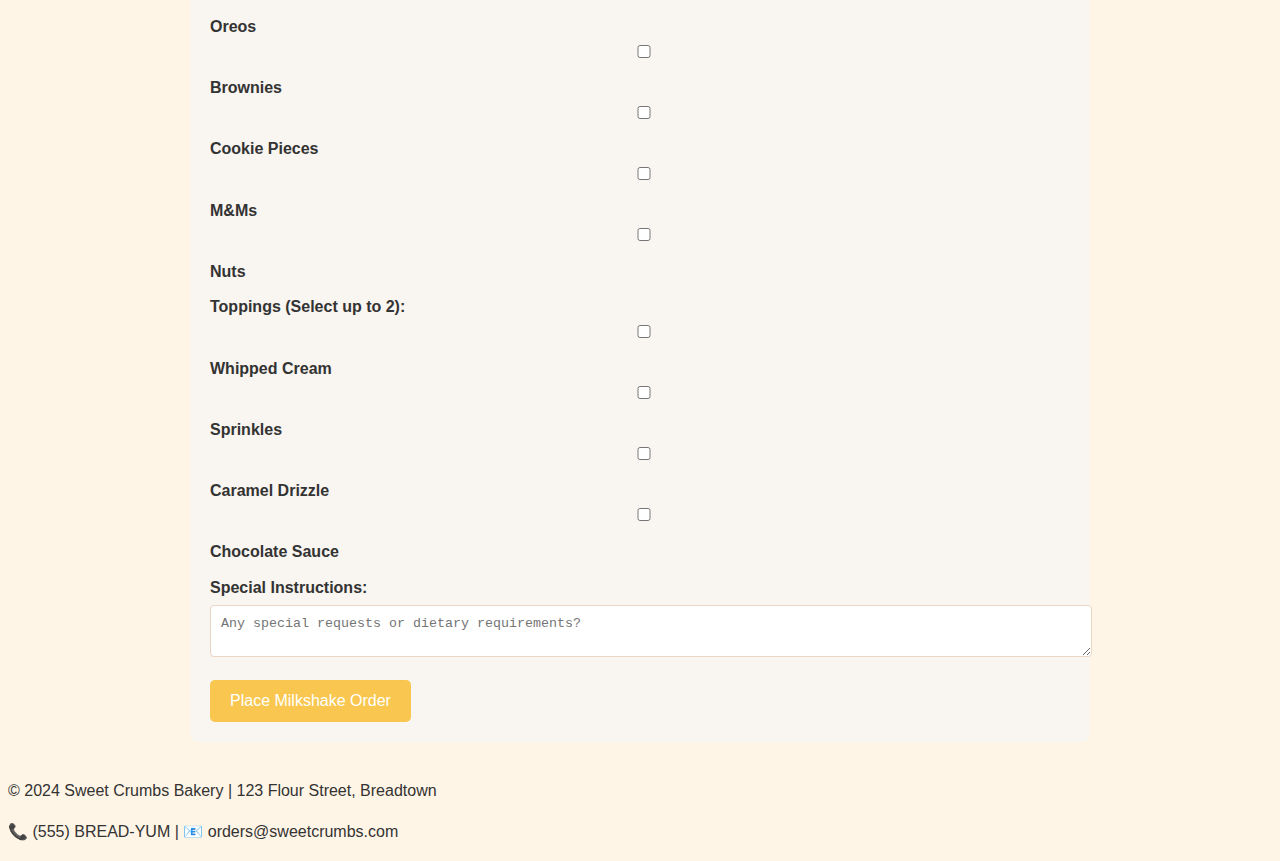
<file: Milkshakes.html>
<!DOCTYPE html>
<html lang="en">
<head>
    <meta charset="UTF-8">
    <meta name="viewport" content="width=device-width, initial-scale=1.0">
    <title>Sweet Crumbs Bakery</title>
    <link rel="stylesheet" href="css/milkshakes.css">
    <link rel="icon" type="image/x-icon" href="/bread-favicon.ico">
    <meta name="description" content="Artisan bakery offering fresh bread, pastries, and custom cakes">
</head>

<style>
    button {
    background-color: #add8e6;
    color: #000;
    border: 1px solid #87ceeb;
    border-radius: 5px;
    padding: 10px 15px;
    font-size: 14px;
    cursor: pointer;
    transition: background-color 0.3s ease, transform 0.2s ease;
}

button:hover {
    background-color: #87ceeb;
    transform: scale(1.05);
}

.checkout-btn {
    display: inline-block;
    background-color: #add8e6;
    color: #333;
    padding: 10px 20px;
    border-radius: 5px;
    text-decoration: none;
    font-weight: bold;
    text-align: center;
    cursor: pointer;
    transition: background-color 0.3s ease;
}

.checkout-btn:hover {
    background-color: #87ceeb;
}

    .cart-sidebar {
        width: 250px;
        height: 400px;
        background-color: #f9f9f9;
        padding: 10px;
        box-shadow: -2px 0 5px rgba(0, 0, 0, 0.1);
        position: absolute; 
        top: 300px; 
        right: 200px;
        border-radius: 8px;
        overflow-y: auto;
        z-index: 1000;
        transition: opacity 0.3s, visibility 0.3s;
        opacity: 1;
        visibility: visible;
    }
    .cart-sidebar.hidden {
        opacity: 0;
        visibility: hidden;
    }
    .cart-sidebar h2 {
        font-size: 16px;
        margin: 0 0 10px;
        text-align: center;
    }
    .cart-items {
        list-style-type: none;
        padding: 0;
        margin: 0;
    }
    .cart-item {
        display: flex;
        justify-content: space-between;
        align-items: center;
        padding: 5px 0;
        border-bottom: 1px solid #ddd;
    }
    .cart-item span {
        font-size: 14px;
    }
    .cart-sidebar .total {
        font-weight: bold;
        text-align: center;
        margin: 10px 0;
    }
    .checkout-form {
        font-size: 14px;
        margin-top: 10px;
    }
    .checkout-form input,
    .checkout-form button {
        width: 100%;
        margin: 5px 0;
        padding: 8px;
        font-size: 12px;
        box-sizing: border-box;
    }
    .checkout-form button {
        background-color: #f07a42;
        color: white;
        border: none;
        cursor: pointer;
    }
</style>

<body>
    <header>
        <h1>🥖 Sweet Crumbs Bakery 🥐</h1>
        <nav>
            <ul>
                <li><a href="index.html">Home</a></li>
                <li><a href="cakebycam.html">Cakes</a></li>
                <li><a href="Milkshakes.html">Milkshakes</a></li>
                <li><a href="Minitreats.html">Minitreats</a></li>
				<li><a href="pies.html">Pies</a></li>
                <li><a href="PolishDessert.html">Polish Desserts</a></li>
                <li><a href="Custom.html">Custom Orders</a></li>
            </ul>
        </nav>
    </header>

    <main>
        <section id="home">
            <h2>Welcome to Our Sweet Milkshake menu</h2>
            <p>Crafting delicious fresh Milkshakes Everyday. Every sip is a story of passion and freshness!</p>
        </section>

        <section id="menu">
            <h2>Our Delectable Milkshake Menu</h2>
            <div class="product-grid">
                <div class="product-card">
                    <img src="images/chocolatefudgebliss.jpg" alt="chocbliss" style="width:100%; height:38%;">
                    <h3>Chocolate Fudge Bliss</h3>
                    <p>Rich chocolate ice cream blended with decadent fudge swirls, topped with whipped cream and a drizzle of chocolate sauce.</p>
                    <p>Price: £7</p>
                    <button class="add-to-cart" data-name="Choc. Fudge Bliss" data-price="7">Add to Cart</button>
                </div>
                <div class="product-card">
                    <img src="images/strawberryshortcakedream.jpg" alt="strawberryshortcakedream" style="width:100%; height:38%;">
                    <h3>Strawberry Shortcake Dream</h3>
                    <p>Sweet strawberry ice cream with chunks of real shortcake, layered with fresh strawberries and whipped cream.</p>
                    <p>Price: £7</p>
                    <button class="add-to-cart" data-name="Strawberry Shortcake Dream" data-price="7">Add to Cart</button>
                </div>
                <div class="product-card">
                    <img src="images/vanillabeanclassic.jpg" alt="vanillabeanclassic" style="width:100%; height:38%;">
                    <h3>Vanilla Bean Classic</h3>
                    <p>A timeless treat! Creamy vanilla bean ice cream blended to perfection and topped with whipped cream and a cherry.</p>
                    <p>Price: £7</p>
                    <button class="add-to-cart" data-name="Vanilla Bean Classic" data-price="7">Add to Cart</button>
                </div>
            </div>
        </section>

        <form id="custom-order-form">
            <h2>Create Your Custom Milkshake</h2>
            
            <label for="name">Full Name:</label>
            <input type="text" id="name" name="name" required>
    
            <label for="email">Email Address:</label>
            <input type="email" id="email" name="email" required>
    
            <label for="phone">Phone Number:</label>
            <input type="tel" id="phone" name="phone">
    
            <label for="base-flavor">Select Your Milkshake:</label>
            <select id="base-flavor" name="base-flavor" required>
                <option value="">Choose Your Flavor</option>
                <option value="chocolate-fudge">Chocolate Fudge Bliss</option>
                <option value="strawberry-shortcake">Strawberry Shortcake Dream</option>
                <option value="vanilla-bean">Vanilla Bean Classic</option>
            </select>
    
            <label for="mix-ins">Mix-ins (Select up to 3):</label>
            <div class="checkbox-group">
                <input type="checkbox" id="oreos" name="mix-ins" value="oreos">
                <label for="oreos">Oreos</label>
                
                <input type="checkbox" id="brownies" name="mix-ins" value="brownies">
                <label for="brownies">Brownies</label>
                
                <input type="checkbox" id="cookies" name="mix-ins" value="cookies">
                <label for="cookies">Cookie Pieces</label>
                
                <input type="checkbox" id="mnms" name="mix-ins" value="mnms">
                <label for="mnms">M&Ms</label>
                
                <input type="checkbox" id="nuts" name="mix-ins" value="nuts">
                <label for="nuts">Nuts</label>
            </div>
    
            <label for="toppings">Toppings (Select up to 2):</label>
            <div class="checkbox-group">
                <input type="checkbox" id="whipped-cream" name="toppings" value="whipped-cream">
                <label for="whipped-cream">Whipped Cream</label>
                
                <input type="checkbox" id="sprinkles" name="toppings" value="sprinkles">
                <label for="sprinkles">Sprinkles</label>
                
                <input type="checkbox" id="caramel" name="toppings" value="caramel">
                <label for="caramel">Caramel Drizzle</label>
                
                <input type="checkbox" id="chocolate-sauce" name="toppings" value="chocolate-sauce">
                <label for="chocolate-sauce">Chocolate Sauce</label>
            </div>
    
            <label for="special-instructions">Special Instructions:</label>
            <textarea id="special-instructions" name="special-instructions" placeholder="Any special requests or dietary requirements?"></textarea>
    
            <button type="submit" class="submit-btn">Place Milkshake Order</button>
        </form>
    
        <script>
            document.getElementById('custom-order-form').addEventListener('submit', function(e) {
                e.preventDefault();
                alert('Thank you for your custom milkshake order! We will prepare your delicious creation soon.');
            });
    
            // Limit mix-ins to 3 selections
            const mixIns = document.querySelectorAll('input[name="mix-ins"]');
            mixIns.forEach(checkbox => {
                checkbox.addEventListener('change', function() {
                    const checked = document.querySelectorAll('input[name="mix-ins"]:checked');
                    if (checked.length > 3) {
                        this.checked = false;
                        alert('You can only select up to 3 mix-ins');
                    }
                });
            });
    
            // Limit toppings to 2 selections
            const toppings = document.querySelectorAll('input[name="toppings"]');
            toppings.forEach(checkbox => {
                checkbox.addEventListener('change', function() {
                    const checked = document.querySelectorAll('input[name="toppings"]:checked');
                    if (checked.length > 2) {
                        this.checked = false;
                        alert('You can only select up to 2 toppings');
                    }
                });
            });
        </script>
    </main>

    <script>
        // Simple form validation
        document.querySelector('form').addEventListener('submit', function(e) {
            e.preventDefault();
            alert('Thank you for your custom order request! We will be in touch soon.');
        });
    </script>

<div class="cart-sidebar" id="cart-sidebar">
    <h2>Your Cart</h2>
    <ul class="cart-items">
        
    </ul>
    <div class="total">Total: £<span id="cart-total">0.00</span></div>
    <div class="checkout-link">
        <a href="checkout.html" class="checkout-btn">Place Order</a>
    </div>
</div>

<script>
    let cart = JSON.parse(localStorage.getItem('cart')) || [];
    const cartItemsContainer = document.querySelector('.cart-items');
    const cartTotal = document.getElementById('cart-total');

    function updateCart() {
        cartItemsContainer.innerHTML = '';
        let total = 0;

        cart.forEach((item, index) => {
            total += item.price * item.quantity;

            const cartItem = document.createElement('li');
            cartItem.classList.add('cart-item');
            cartItem.innerHTML = `
                <span>${item.name} x${item.quantity}</span>
                <span>£${(item.price * item.quantity).toFixed(2)}</span>
                <button onclick="removeFromCart(${index})">Remove</button>
            `;
            cartItemsContainer.appendChild(cartItem);
        });

        cartTotal.textContent = total.toFixed(2);
        localStorage.setItem('cart', JSON.stringify(cart));
    }

    function addToCart(name, price) {
        const existingItem = cart.find(item => item.name === name);
        if (existingItem) {
            existingItem.quantity++;
        } else {
            cart.push({ name, price: parseFloat(price), quantity: 1 });
        }
        updateCart();
    }

    function removeFromCart(index) {
        cart.splice(index, 1);
        updateCart();
    }

    document.querySelectorAll('.add-to-cart').forEach(button => {
        button.addEventListener('click', () => {
            const name = button.getAttribute('data-name');
            const price = button.getAttribute('data-price');
            addToCart(name, price);
        });
    });

    
    updateCart();
</script>

    <footer>
        <p>© 2024 Sweet Crumbs Bakery | 123 Flour Street, Breadtown</p>
        <p>📞 (555) BREAD-YUM | 📧 orders@sweetcrumbs.com</p>
    </footer>
</body>
</html>
</file>
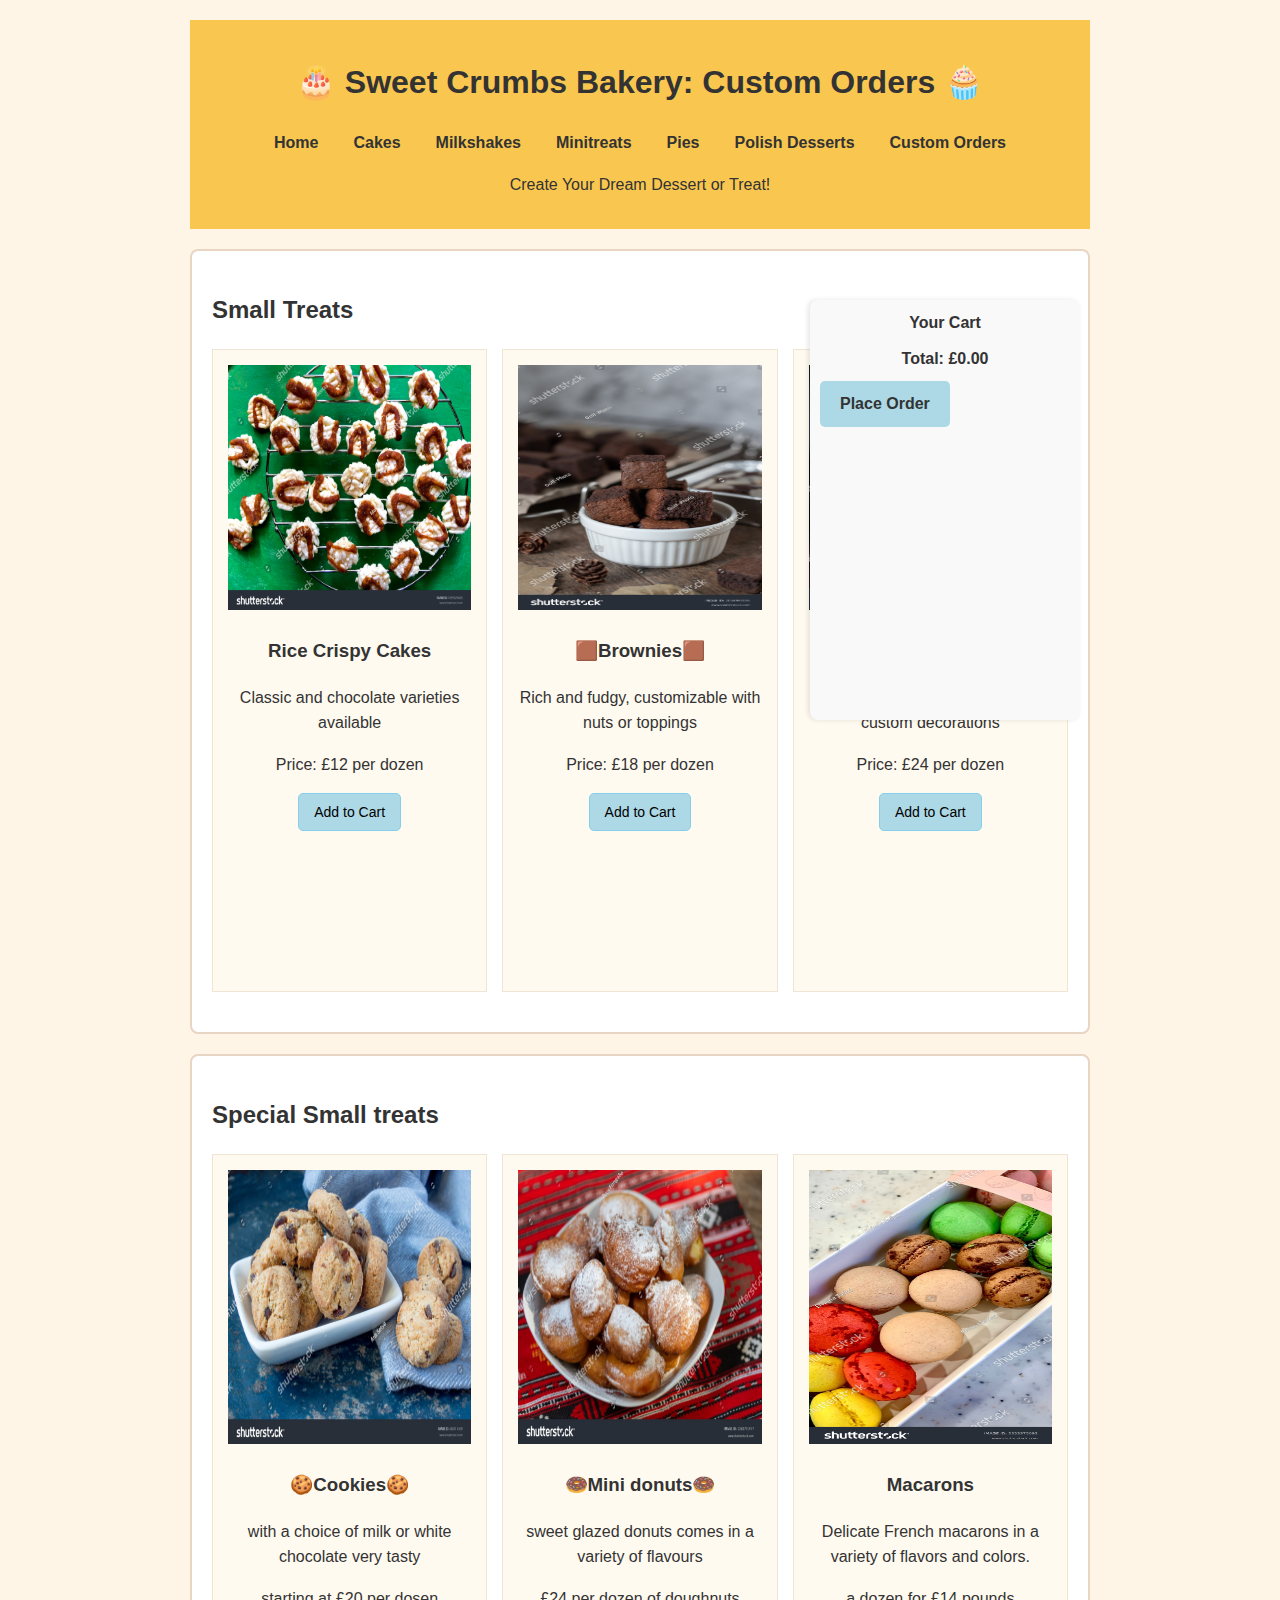
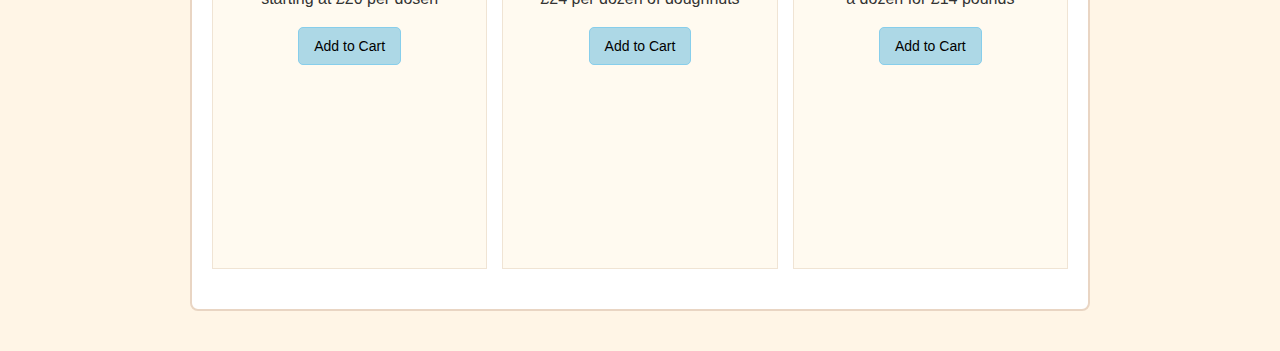
<file: Minitreats.html>
<!DOCTYPE html>
<html lang="en">
<head>
    <meta charset="UTF-8">
    <link rel="stylesheet" href="css/minitreats.css">
    <meta name="viewport" content="width=device-width, initial-scale=1.0">
    <title>Custom Orders | Sweet Crumbs Bakery</title>
</head>

<style>
    button {
    background-color: #add8e6;
    color: #000;
    border: 1px solid #87ceeb;
    border-radius: 5px;
    padding: 10px 15px;
    font-size: 14px;
    cursor: pointer;
    transition: background-color 0.3s ease, transform 0.2s ease;
}

button:hover {
    background-color: #87ceeb; 
    transform: scale(1.05); 
}

.checkout-btn {
    display: inline-block;
    background-color: #add8e6;
    color: #333;
    padding: 10px 20px;
    border-radius: 5px;
    text-decoration: none;
    font-weight: bold;
    text-align: center;
    cursor: pointer;
    transition: background-color 0.3s ease;
}

.checkout-btn:hover {
    background-color: #87ceeb;
}

    .cart-sidebar {
        width: 250px;
        height: 400px;
        background-color: #f9f9f9;
        padding: 10px;
        box-shadow: -2px 0 5px rgba(0, 0, 0, 0.1);
        position: absolute; 
        top: 300px; 
        right: 200px;
        border-radius: 8px;
        overflow-y: auto;
        z-index: 1000;
        transition: opacity 0.3s, visibility 0.3s;
        opacity: 1;
        visibility: visible;
    }
    .cart-sidebar.hidden {
        opacity: 0;
        visibility: hidden;
    }
    .cart-sidebar h2 {
        font-size: 16px;
        margin: 0 0 10px;
        text-align: center;
    }
    .cart-items {
        list-style-type: none;
        padding: 0;
        margin: 0;
    }
    .cart-item {
        display: flex;
        justify-content: space-between;
        align-items: center;
        padding: 5px 0;
        border-bottom: 1px solid #ddd;
    }
    .cart-item span {
        font-size: 14px;
    }
    .cart-sidebar .total {
        font-weight: bold;
        text-align: center;
        margin: 10px 0;
    }
    .checkout-form {
        font-size: 14px;
        margin-top: 10px;
    }
    .checkout-form input,
    .checkout-form button {
        width: 100%;
        margin: 5px 0;
        padding: 8px;
        font-size: 12px;
        box-sizing: border-box;
    }
    .checkout-form button {
        background-color: #f07a42;
        color: white;
        border: none;
        cursor: pointer;
    }
</style>

<body>
    <header>
        <h1>🎂 Sweet Crumbs Bakery: Custom Orders 🧁</h1>
        <nav>
            <ul>
                <li><a href="index.html">Home</a></li>
                <li><a href="cakebycam.html">Cakes</a></li>
                <li><a href="Milkshakes.html">Milkshakes</a></li>
                <li><a href="Minitreats.html">Minitreats</a></li>
				<li><a href="pies.html">Pies</a></li>
                <li><a href="PolishDessert.html">Polish Desserts</a></li>
                <li><a href="Custom.html">Custom Orders</a></li>
            </ul>
        </nav>
        <p>Create Your Dream Dessert or Treat!</p>
    </header>

    <section class="section">
        <h2>Small Treats</h2>
        <div class="treat-options">
            <div class="treat-item">
                <img src="images/crispyrice.jpg" alt="crispyrice" style="width:100%; height:40%;">
                <h3>Rice Crispy Cakes</h3>
                <p>Classic and chocolate varieties available</p>
                <p>Price: £12 per dozen</p>
                <button class="add-to-cart" data-name="Rice Crispy Cakes" data-price="12">Add to Cart</button>
            </div>
            <div class="treat-item">
                <img src="images/minibrownie.jpg" alt="minibrownie" style="width:100%; height:40%;">
                <h3>🟫Brownies🟫</h3>
                <p>Rich and fudgy, customizable with nuts or toppings</p>
                <p>Price: £18 per dozen</p>
                <button class="add-to-cart" data-name="Brownies" data-price="18">Add to Cart</button>
            </div>
            <div class="treat-item">
                <img src="images/minichocolatecupcakes.jpg" alt="minichocolatecupcakes" style="width:100%; height:40%;">
                <h3>🧁Cupcakes🧁</h3>
                <p>Available in various flavors with custom decorations</p>
                <p>Price: £24 per dozen</p>
                <button class="add-to-cart" data-name="Cupcakes" data-price="24">Add to Cart</button>
            </div>
        </div>
    </section>

    <section class="section">
        <h2>Special Small treats</h2>
        <div class="treat-options">
            <div class="treat-item">
                <img src="images/cookies.jpg" alt="cookies" style="width:100%; height:40%;">
                <h3>🍪Cookies🍪</h3>
                <p>with a choice of milk or white chocolate very tasty</p>
                <p>starting at £20 per dosen</p>
                <button class="add-to-cart" data-name="Cookies" data-price="20">Add to Cart</button>
            </div>
            <div class="treat-item">
                <img src="images/minidoughnuts.jpg" alt="minidoughnuts" style="width:100%; height:40%;">
                <h3>🍩Mini donuts🍩</h3>
                <p>sweet glazed donuts comes in a variety of flavours</p>
                <p>£24 per dozen of doughnuts</p>
                <button class="add-to-cart" data-name="Mini donuts" data-price="24">Add to Cart</button>
            </div>
            <div class="treat-item">
                <img src="images/macarons.jpg" alt="macarons" style="width:100%; height:40%;">
                <h3>Macarons</h3>
                <p>Delicate French macarons in a variety of flavors and colors.</p>
                <p>a dozen for £14 pounds</p>
                <button class="add-to-cart" data-name="Macarons" data-price="14">Add to Cart</button>
            </div>
        </div>
    </section>

    <div class="cart-sidebar" id="cart-sidebar">
        <h2>Your Cart</h2>
        <ul class="cart-items">
            
        </ul>
        <div class="total">Total: £<span id="cart-total">0.00</span></div>
        <div class="checkout-link">
            <a href="checkout.html" class="checkout-btn">Place Order</a>
        </div>
    </div>

<script>
    let cart = JSON.parse(localStorage.getItem('cart')) || [];
    const cartItemsContainer = document.querySelector('.cart-items');
    const cartTotal = document.getElementById('cart-total');

    function updateCart() {
        cartItemsContainer.innerHTML = '';
        let total = 0;

        cart.forEach((item, index) => {
            total += item.price * item.quantity;

            const cartItem = document.createElement('li');
            cartItem.classList.add('cart-item');
            cartItem.innerHTML = `
                <span>${item.name} x${item.quantity}</span>
                <span>£${(item.price * item.quantity).toFixed(2)}</span>
                <button onclick="removeFromCart(${index})">Remove</button>
            `;
            cartItemsContainer.appendChild(cartItem);
        });

        cartTotal.textContent = total.toFixed(2);
        localStorage.setItem('cart', JSON.stringify(cart));
    }

    function addToCart(name, price) {
        const existingItem = cart.find(item => item.name === name);
        if (existingItem) {
            existingItem.quantity++;
        } else {
            cart.push({ name, price: parseFloat(price), quantity: 1 });
        }
        updateCart();
    }

    function removeFromCart(index) {
        cart.splice(index, 1);
        updateCart();
    }

    document.querySelectorAll('.add-to-cart').forEach(button => {
        button.addEventListener('click', () => {
            const name = button.getAttribute('data-name');
            const price = button.getAttribute('data-price');
            addToCart(name, price);
        });
    });

    
    updateCart();
</script>

</body>
</html>
</file>
<file: css/home.css>
nav ul {
    list-style: none;
    padding: 0;
    margin: 0;
    display: flex;
    justify-content: center;
    gap: 15px;
}

nav li {
    margin: 0;
}

nav a {
    text-decoration: none;
    color: #333;
    font-weight: bold;
    padding: 5px 10px;
    transition: color 0.3s ease;
}

nav a:hover {
    color: #f9c74f;
}

body {
    font-family: 'Arial', sans-serif;
    line-height: 1.6;
    color: #333;
    background-color: #fff5e6;
}
header {
    background-color: #f9c74f;
    padding: 1rem;
    text-align: center;
}
nav ul {
    list-style: none;
    padding: 0;
    display: flex;
    justify-content: center;
    gap: 20px;
}
nav a {
    text-decoration: none;
    color: #8a5a2e;
    font-weight: bold;
}
main {
    max-width: 900px;
    margin: 0 auto;
    padding: 20px;
}
.product-grid {
    display: grid;
    grid-template-columns: repeat(3, 1fr);
    gap: 20px;
}
.product-card {
    background-color: white;
    border: 1px solid #e9d5c3;
    padding: 15px;
    text-align: center;
}

form {
    background-color: #f9f5f0;
    padding: 20px;
    border-radius: 8px;
}
form label {
    display: block;
    margin-top: 10px;
    font-weight: bold;
}
form input, 
form select, 
form textarea {
    width: 100%;
    padding: 10px;
    margin-top: 5px;
    border: 1px solid #e9d5c3;
    border-radius: 4px;
}
.submit-btn {
    background-color: #f9c74f;
    color: white;
    border: none;
    padding: 12px 20px;
    border-radius: 5px;
    cursor: pointer;
    font-size: 16px;
    margin-top: 15px;
}
.submit-btn:hover {
    background-color: #f7b83d;
}
</file>
<file: css/cakes.css>
nav ul {
    list-style: none;
    padding: 0;
    margin: 0;
    display: flex;
    justify-content: center;
    gap: 15px;
}

nav li {
    margin: 0;
}

nav a {
    text-decoration: none;
    color: #333;
    font-weight: bold;
    padding: 5px 10px;
    transition: color 0.3s ease;
}

nav a:hover {
    color: #f9c74f;
}

body {
    font-family: 'Arial', sans-serif;
    line-height: 1.6;
    color: #333;
    background-color: #fff5e6;
    max-width: 900px;
    margin: 0 auto;
    padding: 20px;
}

header {
    background-color: #f9c74f;
    padding: 1rem;
    text-align: center;
    margin-bottom: 20px;
}

.custom-order-section {
    background-color: white;
    border: 2px solid #e9d5c3;
    padding: 20px;
    margin-bottom: 20px;
    border-radius: 8px;
}

.cake-options {
    display: grid;
    grid-template-columns: repeat(3, 1fr);
    gap: 15px;
    margin-bottom: 20px;
}

.cake-type {
    border: 1px solid #f0e4d4;
    padding: 15px;
    text-align: center;
    background-color: #fffaf0;
}

form {
    background-color: #f9f5f0;
    padding: 20px;
    border-radius: 8px;
}

form label {
    display: block;
    margin-top: 10px;
    font-weight: bold;
}

form input,
form select,
form textarea {
    width: 100%;
    padding: 10px;
    margin-top: 5px;
    border: 1px solid #e9d5c3;
    border-radius: 4px;
}

.submit-btn {
    background-color: #f9c74f;
    color: white;
    border: none;
    padding: 12px 20px;
    border-radius: 5px;
    cursor: pointer;
    font-size: 16px;
    margin-top: 15px;
}

.submit-btn:hover {
    background-color: #f7b83d;
}
</file>
<file: css/checkout.css>
body {
    font-family: 'Arial', sans-serif;
    line-height: 1.6;
    color: #333;
    background-color: #fff5e6;
    margin: 0;
    padding: 0;
}

/* Header */
header {
    background-color: #f9c74f;
    padding: 1rem;
    text-align: center;
}

header h1 {
    margin: 0;
    font-size: 1.8rem;
    color: #8a5a2e;
}

header p {
    margin: 0.5rem 0 0;
    font-size: 1rem;
    color: #333;
}

/* Navigation Bar */
nav ul {
    list-style: none;
    padding: 0;
    margin: 0;
    display: flex;
    justify-content: center;
    gap: 15px;
}

nav li {
    margin: 0;
}

nav a {
    text-decoration: none;
    color: #333;
    font-weight: bold;
    padding: 5px 10px;
    transition: color 0.3s ease;
}

nav a:hover {
    color: #f9c74f;
}

/* Main Content */
main {
    max-width: 900px;
    margin: 0 auto;
    padding: 20px;
}

#checkout {
    background-color: #f9f5f0;
    padding: 20px;
    border-radius: 8px;
    box-shadow: 0 4px 8px rgba(0, 0, 0, 0.1);
}

#checkout h2 {
    margin-top: 0;
    font-size: 1.5rem;
    color: #8a5a2e;
}

#checkout-table {
    width: 100%;
    border-collapse: collapse;
    margin-bottom: 20px;
}

#checkout-table th,
#checkout-table td {
    border: 1px solid #e9d5c3;
    padding: 10px;
    text-align: left;
}

#checkout-table th {
    background-color: #f9c74f;
    color: white;
    font-weight: bold;
}

#checkout-table td {
    background-color: white;
}

/* Actions Section */
.checkout-actions {
    display: flex;
    justify-content: space-between;
    gap: 10px;
}

/* Buttons */
.light-blue-btn {
    background-color: #add8e6;
    color: black;
    padding: 10px 15px;
    border: 1px solid #87ceeb;
    border-radius: 5px;
    text-decoration: none;
    cursor: pointer;
    transition: background-color 0.3s ease, transform 0.2s ease;
    font-size: 14px;
    display: inline-block;
    text-align: center;
}

.light-blue-btn:hover {
    background-color: #87ceeb;
    transform: scale(1.05);
}

/* Footer */
footer {
    text-align: center;
    padding: 1rem;
    background-color: #f9c74f;
    color: #8a5a2e;
    margin-top: 20px;
}
</file>
<file: css/cheescakes.css>
nav ul {
    list-style: none;
    padding: 0;
    margin: 0;
    display: flex;
    justify-content: center;
    gap: 15px;
}

nav li {
    margin: 0;
}

nav a {
    text-decoration: none;
    color: #333;
    font-weight: bold;
    padding: 5px 10px;
    transition: color 0.3s ease;
}

nav a:hover {
    color: #f9c74f;
}

body {
    font-family: 'Arial', sans-serif;
    line-height: 1.6;
    color: #333;
    background-color: #fff5e6;
    max-width: 100%;
    margin: 0 auto;
    padding: 20px;
}

header {
    background-color: #f9c74f;
    padding: 1rem;
    text-align: center;
    margin-bottom: 20px;
    width: 100vw;
    position: relative;
    left: 50%;
    right: 50%;
    margin-left: -50vw;
    margin-right: -50vw;
}


.custom-order-section {
    background-color: white;
    border: 2px solid #e9d5c3;
    padding: 20px;
    margin-bottom: 20px;
    border-radius: 8px;
}

.cake-options {
    display: grid;
    grid-template-columns: repeat(auto-fill, minmax(250px, 1fr));
    gap: 15px;
    margin-bottom: 20px;
}

.cake-type {
    border: 1px solid #f0e4d4;
    padding: 15px;
    text-align: center;
    background-color: #fffaf0;
}

form {
    background-color: #f9f5f0;
    padding: 20px;
    border-radius: 8px;
}

form label {
    display: block;
    margin-top: 10px;
    font-weight: bold;
}

form input,
form select,
form textarea {
    width: 100%;
    padding: 10px;
    margin-top: 5px;
    border: 1px solid #e9d5c3;
    border-radius: 4px;
}

.submit-btn {
    background-color: #f9c74f;
    color: white;
    border: none;
    padding: 12px 20px;
    border-radius: 5px;
    cursor: pointer;
    font-size: 16px;
    margin-top: 15px;
}

.submit-btn:hover {
    background-color: #f7b83d;
}

.basket {
    position: fixed;
    top: 10px;
    right: 10px;
    background: lightblue;
    padding: 10px;
    border-radius: 5px;
    box-shadow: 0 0 5px rgba(0, 0, 0, 0.2);
    z-index: 1000;
}

.basket h4 {
    margin: 0;
    padding: 0;
    font-size: 16px;
}

.basket ul {
    list-style-type: none;
    padding: 0;
    margin: 5px 0;
}

.basket ul li {
    font-size: 14px;
    margin-bottom: 5px;
}

.basket p {
    margin: 5px 0;
    font-weight: bold;
}

.product-grid .add-to-basket {
    background: lightblue;
    border: none;
    padding: 8px 12px;
    border-radius: 5px;
    cursor: pointer;
    margin-top: 10px;
    font-size: 14px;
    font-weight: bold;
    transition: background 0.3s ease;
}

.product-card .add-to-basket {
    background: lightblue;
    border: none;
    padding: 8px 12px;
    border-radius: 5px;
    cursor: pointer;
    margin-top: 10px;
    font-size: 14px;
    font-weight: bold;
    transition: background 0.3s ease;
}

.product-card .add-to-basket:hover {
    background: deepskyblue;
    color: white;
}

.section {
    background-color: white;
    border: 2px solid #e9d5c3;
    padding: 20px;
    margin-bottom: 20px;
    border-radius: 8px;
}

.product-grid {
    display: flex;
    flex-wrap: wrap;
    gap: 5px;
    margin-bottom: 20px;
    justify-content: center;
    width: 100%;
}

.product-card {
    border: 1px solid #f0e4d4;
    padding: 10px;
    text-align: center;
    background-color: #fffaf0;
    width: 250px;
    height: 350px;
    display: flex;
    flex-direction: column;
    justify-content: space-around;
    align-items: center;
}

.product-card img {
    width: 100%;
    max-height: 150px;
    object-fit: cover;
    margin-bottom: 8px;
}

.product-card h3 {
    font-size: 16px;
    margin: 2px 0;
}

.product-card p {
    font-size: 14px;
    margin: 2px 0;
}

.product-card button {
    padding: 8px 12px;
    font-size: 14px;
    margin-top: 8px;
}

#star-rating {
    display: flex;
    gap: 5px;
    cursor: pointer;
}

.star {
    font-size: 2rem;
    color: grey;
    transition: color 0.3s ease;
}

.star:hover,
.star:hover ~ .star {
    color: gold;
}

@media (min-width: 100px) and (max-width: 1300px) {
    .product-grid {
        grid-template-columns: repeat(auto-fill, minmax(200px, 1fr));
    }

    .cake-options {
        grid-template-columns: repeat(auto-fill, minmax(200px, 1fr));
    }

    .basket {
        top: 50px;
    }

    body {
        padding: 10px;
    }

    .custom-order-section,
    .section {
        padding: 15px;
    }

    .submit-btn {
        width: 100%;
    }
}

.cart-button {
    position: fixed;
    bottom: 10px;
    left: 10px;
    background-color: lightblue;
    border: none;
    padding: 10px 15px;
    border-radius: 5px;
    cursor: pointer;
    font-size: 14px;
    font-weight: bold;
    z-index: 1001;
    display: none;
    text-decoration: none;
    color: #333;
}

.cart-button:hover {
    background-color: deepskyblue;
    color: white;
}

.cart-sidebar {
    width: 250px;
    height: 400px;
    background-color: #f9f9f9;
    padding: 10px;
    box-shadow: -2px 0 5px rgba(0, 0, 0, 0.1);
    position: absolute;
    top: 300px;
    right: 200px;
    border-radius: 8px;
    overflow-y: auto;
    z-index: 1000;
    transition: opacity 0.3s, visibility 0.3s;
    opacity: 1;
    visibility: visible;
}

.cart-sidebar.hidden {
    opacity: 0;
    visibility: hidden;
}

@media (min-width: 100px) and (max-width: 2000px) {
    .cart-sidebar {
        display: none;
    }
    .cart-button {
        display: block;
    }

    .product-grid {
        grid-template-columns: repeat(auto-fill, minmax(200px, 1fr));
    }
    .cake-options {
        grid-template-columns: repeat(auto-fill, minmax(200px, 1fr));
    }
    .basket {
        top: 50px;
    }
    body {
        padding: 10px;
    }
    .custom-order-section,
    .section {
        padding: 15px;
    }
    .submit-btn {
        width: 100%;
    }
}

@media (max-width: 1280px) {
    nav ul {
        gap: 10px;
        flex-wrap: wrap;
    }
    nav a {
        padding: 5px 8px;
        font-size: 14px;
    }
}

@media (max-width: 768px) {
    nav ul {
        flex-direction: column;
        gap: 5px;
        align-items: center;
    }
    nav a {
        padding: 10px 15px;
        font-size: 16px;
        display: block;
    }
    nav li {
        width: 100%;
        text-align: center;
    }
}
@media (max-width: 768px) {
    .cake-options,
    .product-grid {
        gap: 10px;
    }
    .cake-type {
        width: 200px;
        height: 300px;
    }
    .product-card {
        width: 180px;
    }
    .basket {
        top: 50px;
    }
    body {
        padding: 10px;
    }
    .cart-sidebar {
        display: none;
    }
    .cart-button {
        display: block;
    }
}
</file>
<file: css/customorder.css>
nav ul {
    list-style: none;
    padding: 0;
    margin: 0;
    display: flex;
    justify-content: center;
    gap: 15px;
}

nav li {
    margin: 0;
}

nav a {
    text-decoration: none;
    color: #333;
    font-weight: bold;
    padding: 5px 10px;
    transition: color 0.3s ease;
}

nav a:hover {
    color: #f9c74f;
}

body {
    font-family: 'Arial', sans-serif;
    line-height: 1.6;
    color: #333;
    background-color: #fff5e6;
    max-width: 900px;
    margin: 0 auto;
    padding: 20px;
}
header {
    background-color: #f9c74f;
    padding: 1rem;
    text-align: center;
    margin-bottom: 20px;
}
.custom-order-section {
    background-color: white;
    border: 2px solid #e9d5c3;
    padding: 20px;
    margin-bottom: 20px;
    border-radius: 8px;
}
.cake-options {
    display: grid;
    grid-template-columns: repeat(3, 1fr);
    gap: 15px;
    margin-bottom: 20px;
}
.cake-type {
    border: 1px solid #f0e4d4;
    padding: 15px;
    text-align: center;
    background-color: #fffaf0;
}
form {
    background-color: #f9f5f0;
    padding: 20px;
    border-radius: 8px;
}
form label {
    display: block;
    margin-top: 10px;
    font-weight: bold;
}
form input, 
form select, 
form textarea {
    width: 100%;
    padding: 10px;
    margin-top: 5px;
    border: 1px solid #e9d5c3;
    border-radius: 4px;
}
.submit-btn {
    background-color: #f9c74f;
    color: white;
    border: none;
    padding: 12px 20px;
    border-radius: 5px;
    cursor: pointer;
    font-size: 16px;
    margin-top: 15px;
}
.submit-btn:hover {
    background-color: #f7b83d;
}
</file>
<file: css/milkshakes.css>
nav ul {
    list-style: none;
    padding: 0;
    margin: 0;
    display: flex;
    justify-content: center;
    gap: 15px;
}

nav li {
    margin: 0;
}

nav a {
    text-decoration: none;
    color: #333;
    font-weight: bold;
    padding: 5px 10px;
    transition: color 0.3s ease;
}

nav a:hover {
    color: #f9c74f;
}

body {
    font-family: 'Arial', sans-serif;
    line-height: 1.6;
    color: #333;
    background-color: #fff5e6;
}
header {
    background-color: #f9c74f;
    padding: 1rem;
    text-align: center;
}
nav ul {
    list-style: none;
    padding: 0;
    display: flex;
    justify-content: center;
    gap: 20px;
}
nav a {
    text-decoration: none;
    color: #8a5a2e;
    font-weight: bold;
}
main {
    max-width: 900px;
    margin: 0 auto;
    padding: 20px;
}
.product-grid {
    display: grid;
    grid-template-columns: repeat(3, 1fr);
    gap: 20px;
}
.product-card {
    background-color: white;
    border: 1px solid #e9d5c3;
    padding: 15px;
    text-align: center;
}

form {
    background-color: #f9f5f0;
    padding: 20px;
    border-radius: 8px;
}
form label {
    display: block;
    margin-top: 10px;
    font-weight: bold;
}
form input, 
form select, 
form textarea {
    width: 100%;
    padding: 10px;
    margin-top: 5px;
    border: 1px solid #e9d5c3;
    border-radius: 4px;
}
.submit-btn {
    background-color: #f9c74f;
    color: white;
    border: none;
    padding: 12px 20px;
    border-radius: 5px;
    cursor: pointer;
    font-size: 16px;
    margin-top: 15px;
}
.submit-btn:hover {
    background-color: #f7b83d;
}
</file>
<file: css/minitreats.css>
nav ul {
    list-style: none;
    padding: 0;
    margin: 0;
    display: flex;
    justify-content: center;
    gap: 15px;
}

nav li {
    margin: 0;
}

nav a {
    text-decoration: none;
    color: #333;
    font-weight: bold;
    padding: 5px 10px;
    transition: color 0.3s ease;
}

nav a:hover {
    color: #f9c74f;
}

body {
    font-family: 'Arial', sans-serif;
    line-height: 1.6;
    color: #333;
    background-color: #fff5e6;
    max-width: 900px;
    margin: 0 auto;
    padding: 20px;
}
header {
    background-color: #f9c74f;
    padding: 1rem;
    text-align: center;
    margin-bottom: 20px;
}
.section {
    background-color: white;
    border: 2px solid #e9d5c3;
    padding: 20px;
    margin-bottom: 20px;
    border-radius: 8px;
}
.treat-options {
    display: grid;
    grid-template-columns: repeat(3, 1fr);
    gap: 15px;
    margin-bottom: 20px;
}
.treat-item {
    border: 1px solid #f0e4d4;
    padding: 15px;
    text-align: center;
    background-color: #fffaf0;
}
form {
    background-color: #f9f5f0;
    padding: 20px;
    border-radius: 8px;
}
form label {
    display: block;
    margin-top: 10px;
    font-weight: bold;
}
form input, 
form select, 
form textarea {
    width: 100%;
    padding: 10px;
    margin-top: 5px;
    border: 1px solid #e9d5c3;
    border-radius: 4px;
}
.submit-btn {
    background-color: #f9c74f;
    color: white;
    border: none;
    padding: 12px 20px;
    border-radius: 5px;
    cursor: pointer;
    font-size: 16px;
    margin-top: 15px;
}
.submit-btn:hover {
    background-color: #f7b83d;
}
</file>
